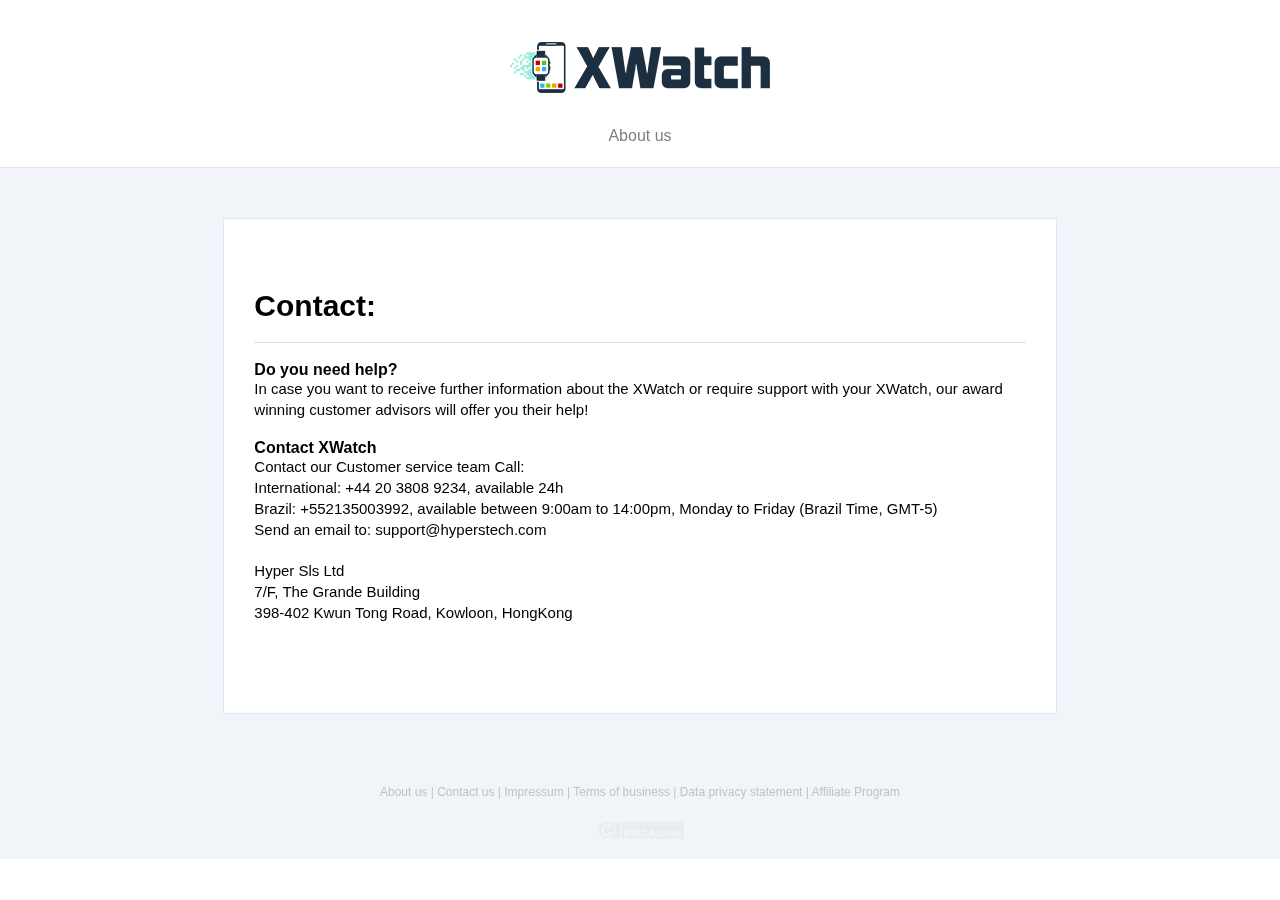
<file: contact-us.html>
<!DOCTYPE html>
<html>

<head>
	<meta charset="UTF-8">
	<meta http-equiv="X-UA-Compatible" content="IE=edge">
	<meta name="viewport" content="width=device-width, initial-scale=1">
	<title>Smart Watch, Bluetooth Smart Watch, Fitness Bluetooth Smart Watch, Advanced Smart Watch, Heart Rate Smart Watch, Fitness Smart Watch</title>
	<link rel="icon" type="image/png" href="img/favicon.png">
	<link rel="stylesheet" href="css/main.css">
</head>

<body id="checkout-hybrid" lang="fr" class="checkout has-mini-upsell discount-disabled">
	<div id="pt-main" class="pt-perspective">
		<div class="pt-page pt-page-1 pt-page-current">
			<div class="wrapper">
				<header>
					<div class="top-banner text-center">
						<img alt="" src="img/logo-2.png">
						<p class="about-box">
							<a href="contact-us.html">About us</a>
						</p>
					</div>
				</header>
				<div class="row">
					<div class="phone-10 phone-centered columns content-row">
						<div class="row">
							<div class="phone-12 columns">
								<h3>Contact:</h3>
								<hr>
								<strong>Do you need help?</strong>
								<p>In case you want to receive further information about the XWatch or require support
									with your XWatch, our award winning customer advisors will offer you their help!
								</p>
								<strong>Contact XWatch</strong>
								<p>Contact our Customer service team Call: <br>International: ‭+44 20 3808 9234,
									available 24h <br>Brazil: +552135003992, available between 9:00am to 14:00pm, Monday
									to Friday (Brazil Time, GMT-5)<br>
									Send an email to: 
									<a href="mailto:support@hyperstech.com" class="email">support@hyperstech.com</a>
								</p>
								<p>
									Hyper Sls Ltd <br>
									7/F, The Grande Building<br>398-402 Kwun Tong Road, Kowloon, HongKong 
								</p>
							</div>
						</div>
					</div>
				</div>

				<div class="row">
					<div class="phone-12 columns">
						<p class="policy-links">
							<a target="_blank" href="contact-us.html">About us | </a>
							<a target="_blank" href="contact-us.html">Contact us | </a>
							<a target="_blank" href="impressum.html">Impressum | </a>
							<a target="_blank" href="term.html">Terms of business | </a>
							<a target="_blank" href="policy.html">Data privacy statement</a>
							| <a target="_blank" href="https://m4trix.network/">Affiliate Program</a>
						</p>
						<div class="text-center">
							<a href="javascript: void(0);" class="dmca-badge">
								<img src="img/dmca_protected_sml_120s.png" width="87" height="30">
							</a>
						</div>
					</div>
				</div>
			</div>
		</div>
	</div>


</body>

</html>
</file>
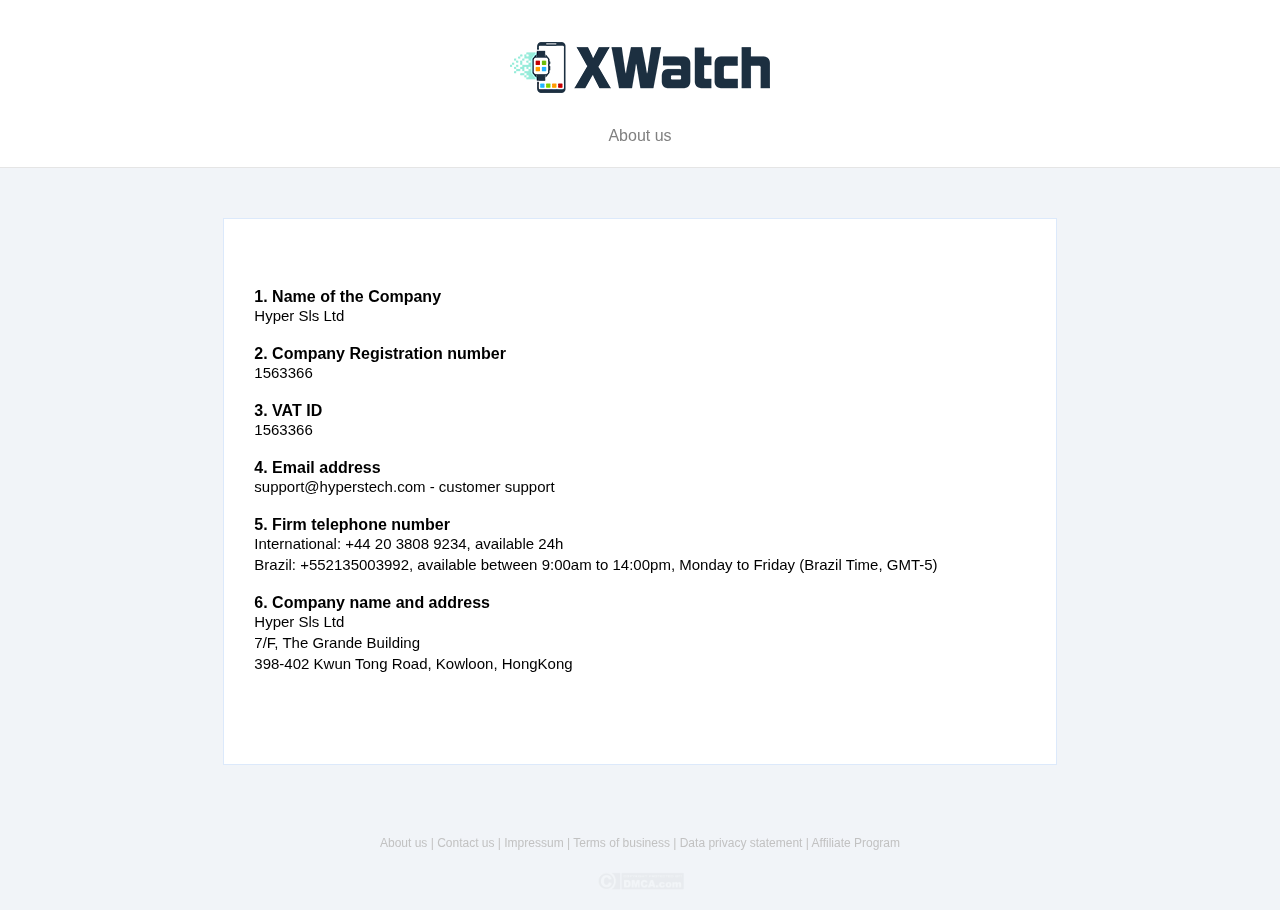
<file: impressum.html>
<!DOCTYPE html>
<html>

<head>
	<meta charset="utf-8">
	<meta http-equiv="X-UA-Compatible" content="IE=edge">
	<meta name="viewport" content="width=device-width, initial-scale=1">
	<title>Smart Watch, Bluetooth Smart Watch, Fitness Bluetooth Smart Watch, Advanced Smart Watch, Heart Rate Smart Watch, Fitness Smart Watch</title>
	<link rel="icon" type="image/png" href="img/favicon.png">
	<link rel="stylesheet" href="css/main.css">
</head>

<body id="checkout-hybrid" lang="fr" class="checkout has-mini-upsell discount-disabled">
	<div id="pt-main" class="pt-perspective">
		<div class="pt-page pt-page-1 pt-page-current">
			<div class="wrapper">
				<header>
					<div class="top-banner text-center">
						<img alt="" src="img/logo-2.png">
						<p class="about-box">
							<a href="contact-us.html">About us</a>
						</p>
					</div>
				</header>
				<div class="row">
					<div class="phone-10 phone-centered columns content-row">
						<div class="row">
							<div class="phone-12 columns">

								<strong>1. Name of the Company</strong>
								<p>Hyper Sls Ltd</p>
								<strong>2. Company Registration number</strong>
								<p>1563366</p>
								<strong>3. VAT ID</strong>
								<p>1563366</p>
								<strong>4. Email address</strong>
								<p><a href="/cdn-cgi/l/email-protection#cfbcbabfbfa0bdbb8fa7b6bfaabdbcbbaaaca7e1aca0a2"
										class="email"> <span class="__cf_email__"
											data-cfemail="d3a0a6a3a3bca1a793bbaaa3b6a1a0a7b6b0bbfdb0bcbe">[email&#160;protected]</span></a>
									- customer support</p>
								<strong>5. Firm telephone number</strong>
								<p>
									International: ‭+44 20 3808 9234, available 24h <br />Brazil: +552135003992,
									available between 9:00am to 14:00pm, Monday to Friday (Brazil Time, GMT-5)</p>
								<strong>6. Company name and address</strong>
								<p>
									Hyper Sls Ltd <br />
									7/F, The Grande Building<br />398-402 Kwun Tong Road, Kowloon, HongKong </p>

							</div>
						</div>
					</div>
				</div>

				<div class="row">
					<div class="phone-12 columns">
						<p class="policy-links">
							<a target="_blank" href="contact-us.html">About us | </a>
							<a target="_blank" href="contact-us.html">Contact us | </a>
							<a target="_blank" href="impressum.html">Impressum | </a>
							<a target="_blank" href="term.html">Terms of business | </a>
							<a target="_blank" href="policy.html">Data privacy statement</a>
							| <a target="_blank" href="https://m4trix.network">Affiliate Program</a>
						</p>
						<div class="text-center">
							<a href="javascript: void(0);" class="dmca-badge">
								<img src="img/dmca_protected_sml_120s.png" width="87" height="30">
							</a>
						</div>
					</div>
				</div>
			</div>
		</div>
	</div>

	<script data-cfasync="false" src="js/email-decode.min.js"></script>
</body>

</html>
</file>
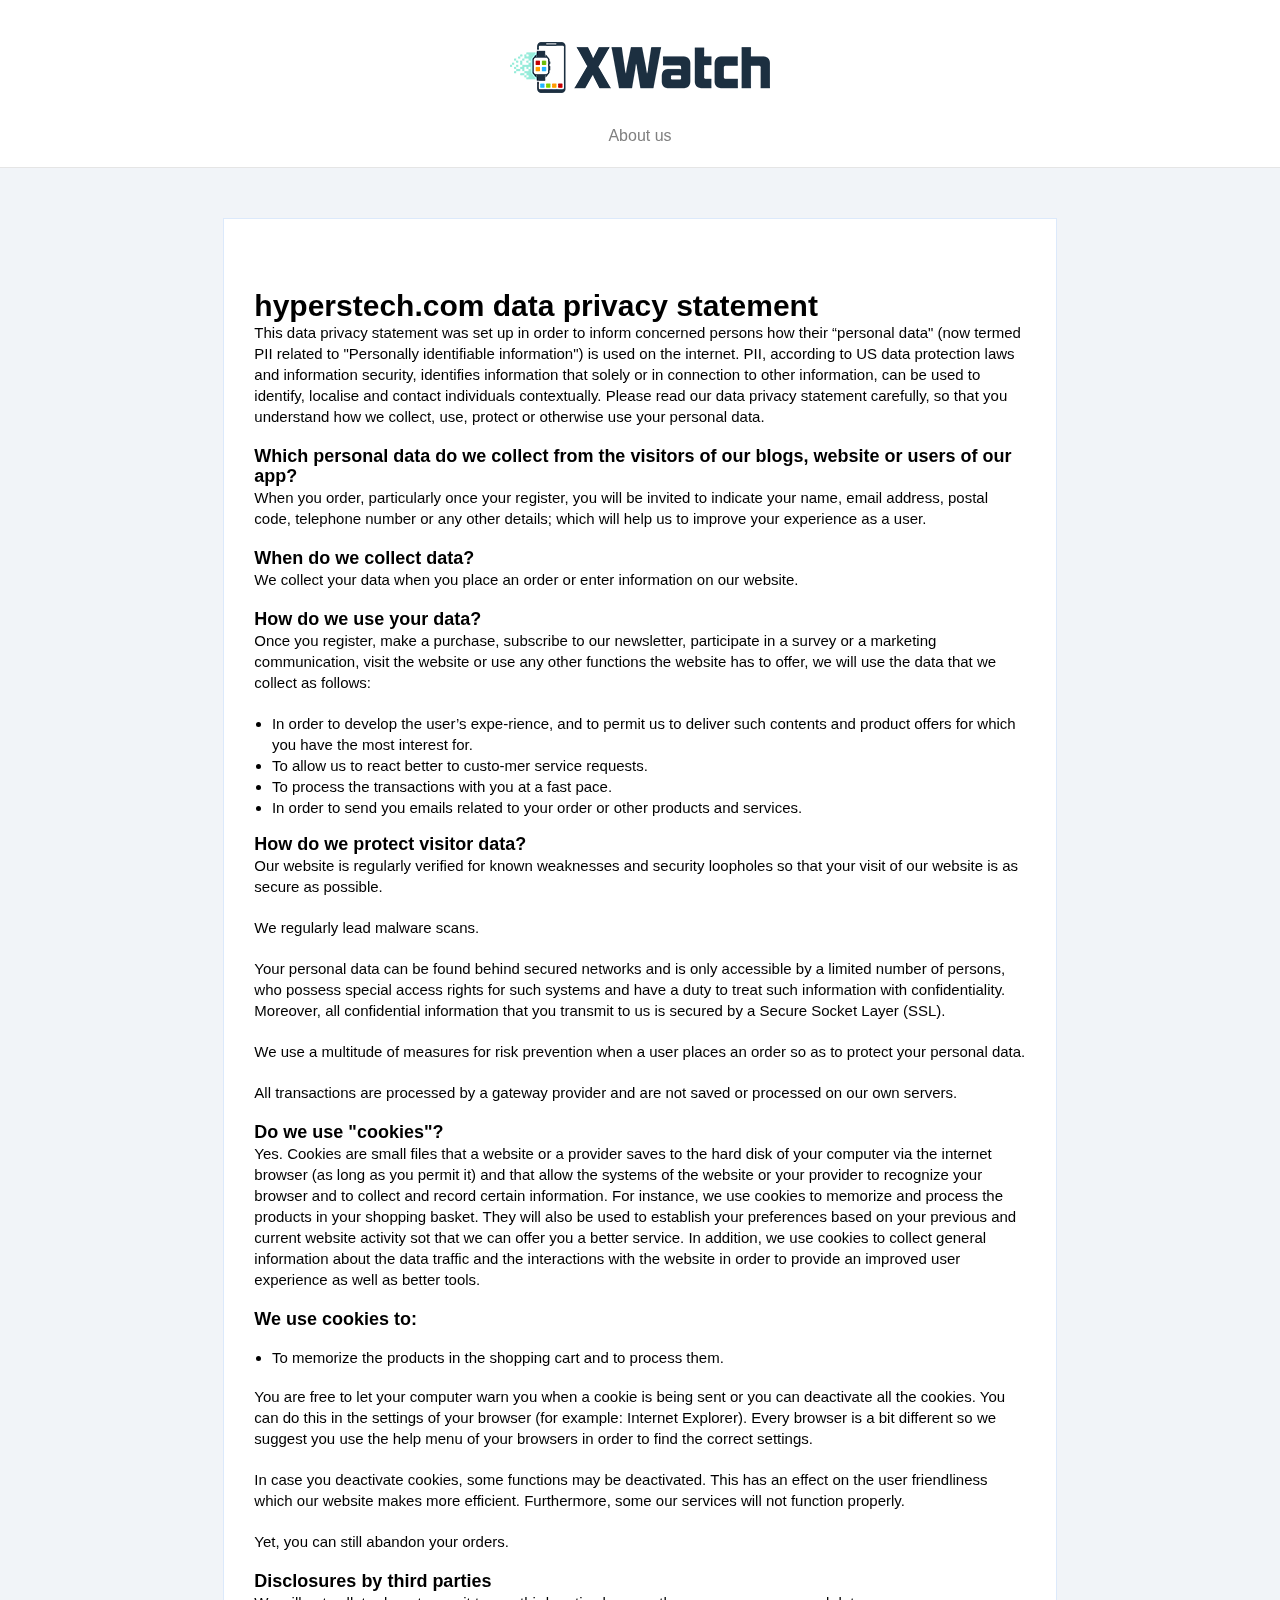
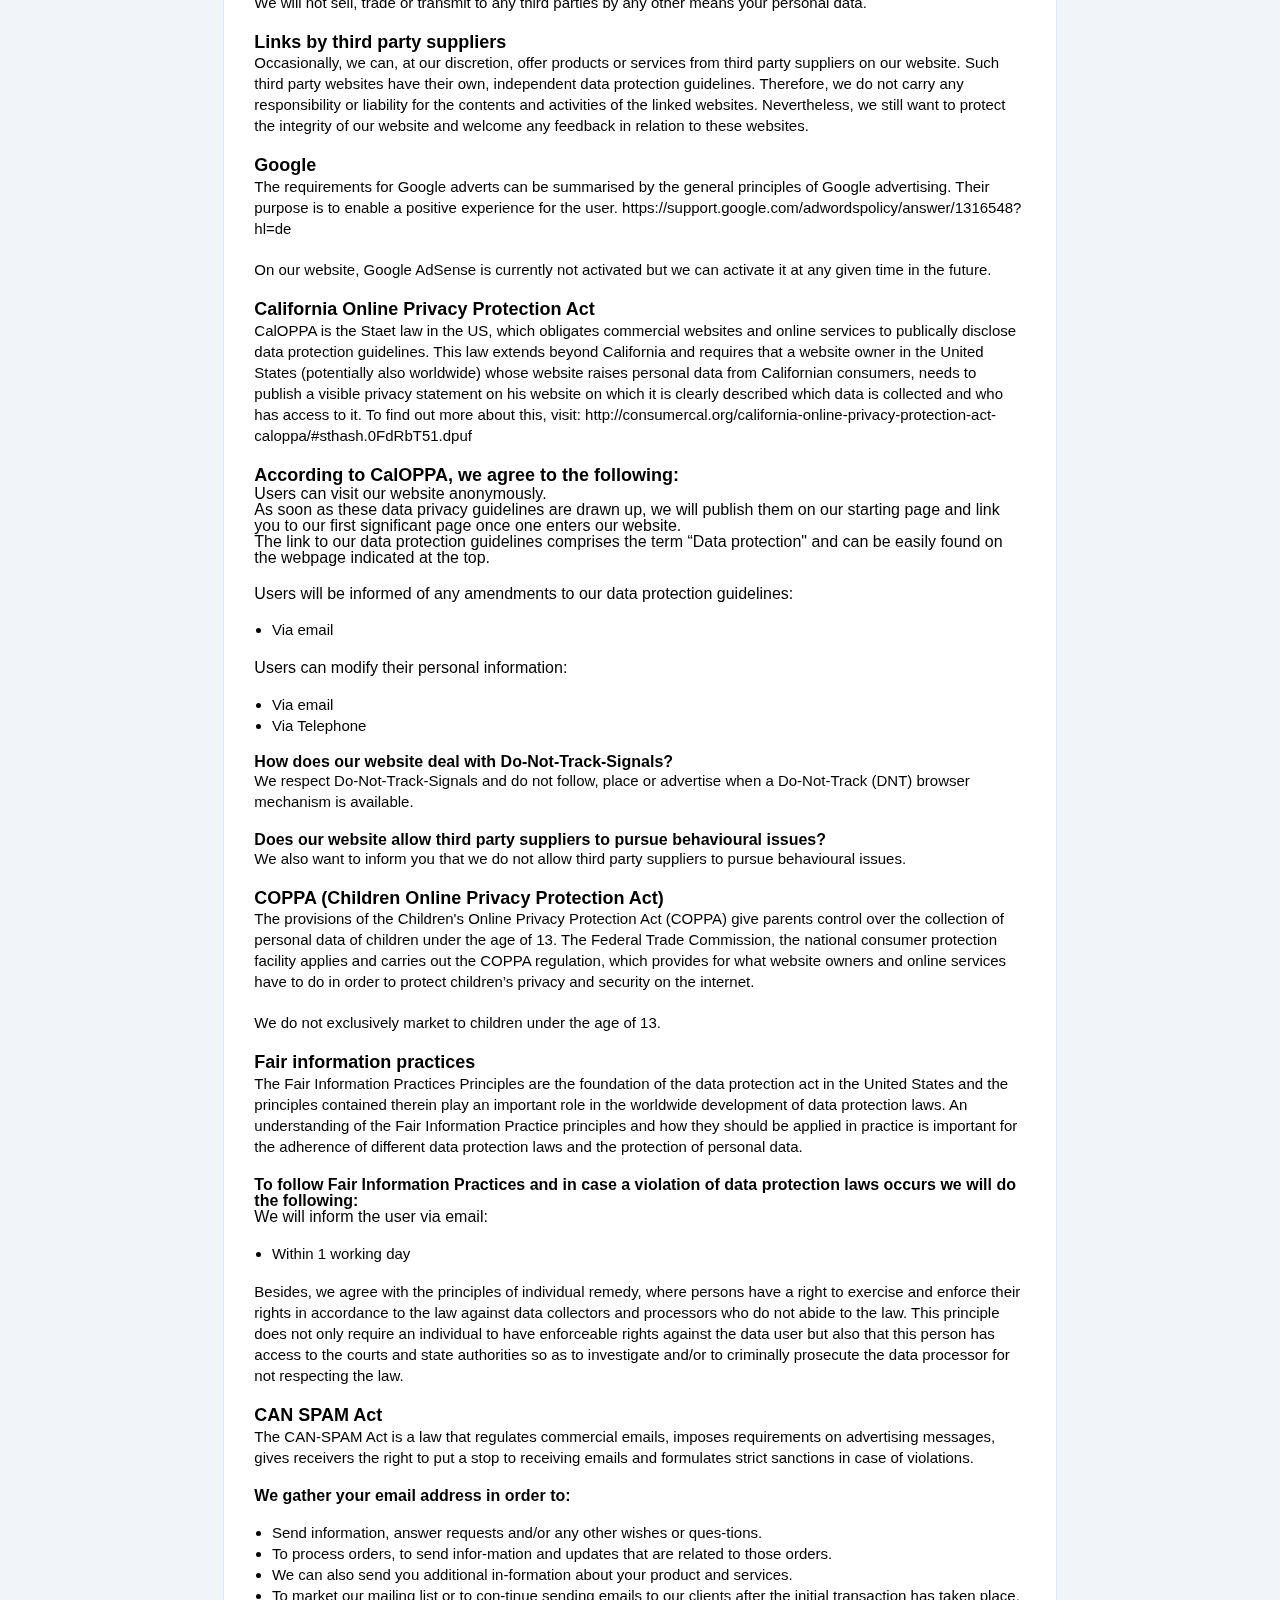
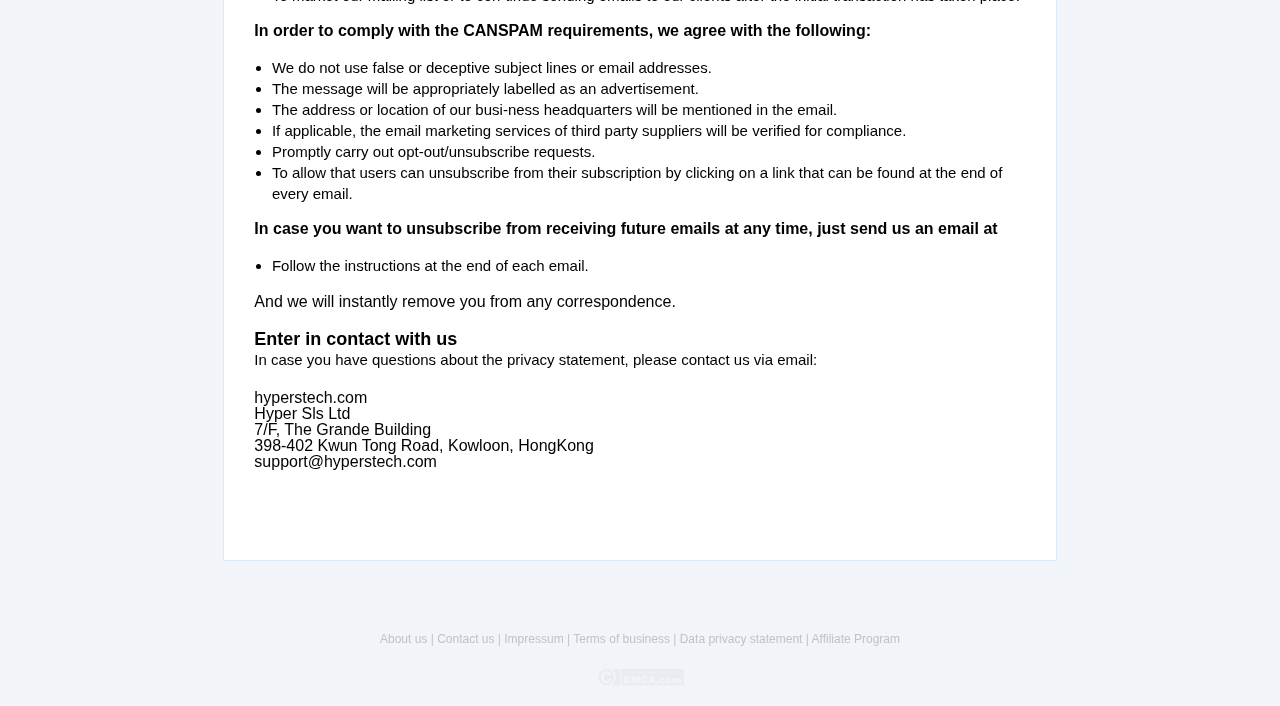
<file: policy.html>
<!DOCTYPE html>
<html>

<head>
	<meta charset="utf-8">
	<meta http-equiv="X-UA-Compatible" content="IE=edge">
	<meta name="viewport" content="width=device-width, initial-scale=1">
	<title>Smart Watch, Bluetooth Smart Watch, Fitness Bluetooth Smart Watch, Advanced Smart Watch, Heart Rate Smart Watch, Fitness Smart Watch</title>
	<link rel="icon" type="image/png" href="img/favicon.png">
	<link rel="stylesheet" href="css/main.css">
</head>

<body id="checkout-hybrid" lang="fr" class="checkout has-mini-upsell discount-disabled">
	<div id="pt-main" class="pt-perspective">
		<div class="pt-page pt-page-1 pt-page-current">
			<div class="wrapper">
				<header>
					<div class="top-banner text-center">
						<img alt="" src="img/logo-2.png">
						<p class="about-box">
							<a href="contact-us.html">About us</a>
						</p>
					</div>
				</header>
				<div class="row">
					<div class="phone-10 phone-centered columns content-row">
						<div class="row">
							<div class="phone-12 columns">
								<article>
									<div>
										<h3> hyperstech.com data privacy statement</h3>
									</div>
									<p>This data privacy statement was set up in order to inform concerned persons how
										their “personal data" (now termed PII related to "Personally identifiable
										information") is used on the internet. PII, according to US data protection laws
										and information security, identifies information that solely or in connection to
										other information, can be used to identify, localise and contact individuals
										contextually. Please read our data privacy statement carefully, so that you
										understand how we collect, use, protect or otherwise use your personal data.</p>
									<h5>Which personal data do we collect from the visitors of our blogs, website or
										users of our app?</h5>

									<p>When you order, particularly once your register, you will be invited to indicate
										your name, email address, postal code, telephone number or any other details;
										which will help us to improve your experience as a user.</p>

									<h5>When do we collect data?</h5>

									<p>We collect your data when you place an order or enter information on our website.
									</p>


									<h5>How do we use your data?</h5>

									<p>Once you register, make a purchase, subscribe to our newsletter, participate in a
										survey or a marketing communication, visit the website or use any other
										functions the website has to offer, we will use the data that we collect as
										follows:</p>

									<ul style="margin: 1.1rem 0 1.1rem 1.1rem;">
										<li>In order to develop the user’s expe-rience, and to permit us to deliver such
											contents and product offers for which you have the most interest for.</li>
										<li>To allow us to react better to custo-mer service requests.</li>
										<li>To process the transactions with you at a fast pace.</li>
										<li>In order to send you emails related to your order or other products and
											services.</li>
									</ul>

									<h5>How do we protect visitor data?</h5>

									<p>Our website is regularly verified for known weaknesses and security loopholes so
										that your visit of our website is as secure as possible.</p>

									<p>We regularly lead malware scans.</p>

									<p>Your personal data can be found behind secured networks and is only accessible by
										a limited number of persons, who possess special access rights for such systems
										and have a duty to treat such information with confidentiality. Moreover, all
										confidential information that you transmit to us is secured by a Secure Socket
										Layer (SSL).</p>

									<p>We use a multitude of measures for risk prevention when a user places an order so
										as to protect your personal data.</p>

									<p>All transactions are processed by a gateway provider and are not saved or
										processed on our own servers.</p>

									<h5>Do we use "cookies"?</h5>

									<p>Yes. Cookies are small files that a website or a provider saves to the hard disk
										of your computer via the internet browser (as long as you permit it) and that
										allow the systems of the website or your provider to recognize your browser and
										to collect and record certain information. For instance, we use cookies to
										memorize and process the products in your shopping basket. They will also be
										used to establish your preferences based on your previous and current website
										activity sot that we can offer you a better service. In addition, we use cookies
										to collect general information about the data traffic and the interactions with
										the website in order to provide an improved user experience as well as better
										tools.</p>

									<h5>We use cookies to:</h5>

									<ul style="margin: 1.1rem 0 1.1rem 1.1rem;">
										<li>To memorize the products in the shopping cart and to process them.</li>
									</ul>

									<p>You are free to let your computer warn you when a cookie is being sent or you can
										deactivate all the cookies. You can do this in the settings of your browser (for
										example: Internet Explorer). Every browser is a bit different so we suggest you
										use the help menu of your browsers in order to find the correct settings.</p>

									<p>In case you deactivate cookies, some functions may be deactivated. This has an
										effect on the user friendliness which our website makes more efficient.
										Furthermore, some our services will not function properly.</p>

									<p>Yet, you can still abandon your orders.</p>


									<h5>Disclosures by third parties</h5>

									<p>We will not sell, trade or transmit to any third parties by any other means your
										personal data.</p>

									<h5>Links by third party suppliers</h5>

									<p>Occasionally, we can, at our discretion, offer products or services from third
										party suppliers on our website. Such third party websites have their own,
										independent data protection guidelines. Therefore, we do not carry any
										responsibility or liability for the contents and activities of the linked
										websites. Nevertheless, we still want to protect the integrity of our website
										and welcome any feedback in relation to these websites.</p>

									<h5>Google</h5>

									<p>The requirements for Google adverts can be summarised by the general principles
										of Google advertising. Their purpose is to enable a positive experience for the
										user. https://support.google.com/adwordspolicy/answer/1316548?hl=de</p>

									<p>On our website, Google AdSense is currently not activated but we can activate it
										at any given time in the future.</p>

									<h5>California Online Privacy Protection Act</h5>

									<p>CalOPPA is the Staet law in the US, which obligates commercial websites and
										online services to publically disclose data protection guidelines. This law
										extends beyond California and requires that a website owner in the United States
										(potentially also worldwide) whose website raises personal data from Californian
										consumers, needs to publish a visible privacy statement on his website on which
										it is clearly described which data is collected and who has access to it. To
										find out more about this, visit:
										http://consumercal.org/california-online-privacy-protection-act-caloppa/#sthash.0FdRbT51.dpuf
									</p>

									<h5>According to CalOPPA, we agree to the following:</h5>
									<div>Users can visit our website anonymously.</div>
									<div>As soon as these data privacy guidelines are drawn up, we will publish them on
										our starting page and link you to our first significant page once one enters our
										website.</div>
									<div>The link to our data protection guidelines comprises the term “Data protection"
										and can be easily found on the webpage indicated at the top.</div>

									<p></p>
									<div>Users will be informed of any amendments to our data protection guidelines:
									</div>
									<ul style="margin: 1.1rem 0 1.1rem 1.1rem;">
										<li>Via email</li>
									</ul>
									<p></p>
									<div>Users can modify their personal information:</div>
									<ul style="margin: 1.1rem 0 1.1rem 1.1rem;">
										<li>Via email</li>
										<li>Via Telephone</li>
									</ul>

									<b>How does our website deal with Do-Not-Track-Signals?</b>
									<p>We respect Do-Not-Track-Signals and do not follow, place or advertise when a
										Do-Not-Track (DNT) browser mechanism is available.</p>

									<b>Does our website allow third party suppliers to pursue behavioural issues?</b>
									<p>We also want to inform you that we do not allow third party suppliers to pursue
										behavioural issues.</p>

									<h5>COPPA (Children Online Privacy Protection Act)</h5>

									<p>The provisions of the Children's Online Privacy Protection Act (COPPA) give
										parents control over the collection of personal data of children under the age
										of 13. The Federal Trade Commission, the national consumer protection facility
										applies and carries out the COPPA regulation, which provides for what website
										owners and online services have to do in order to protect children’s privacy and
										security on the internet.</p>

									<p>We do not exclusively market to children under the age of 13.</p>

									<h5>Fair information practices</h5>

									<p>The Fair Information Practices Principles are the foundation of the data
										protection act in the United States and the principles contained therein play an
										important role in the worldwide development of data protection laws. An
										understanding of the Fair Information Practice principles and how they should be
										applied in practice is important for the adherence of different data protection
										laws and the protection of personal data.</p>

									<b>To follow Fair Information Practices and in case a violation of data protection
										laws occurs we will do the following:</b>
									<div>We will inform the user via email:</div>
									<ul style="margin: 1.1rem 0 1.1rem 1.1rem;">
										<li>Within 1 working day</li>
									</ul>

									<p>Besides, we agree with the principles of individual remedy, where persons have a
										right to exercise and enforce their rights in accordance to the law against data
										collectors and processors who do not abide to the law. This principle does not
										only require an individual to have enforceable rights against the data user but
										also that this person has access to the courts and state authorities so as to
										investigate and/or to criminally prosecute the data processor for not respecting
										the law.</p>

									<h5>CAN SPAM Act</h5>

									<p>The CAN-SPAM Act is a law that regulates commercial emails, imposes requirements
										on advertising messages, gives receivers the right to put a stop to receiving
										emails and formulates strict sanctions in case of violations.</p>

									<b>We gather your email address in order to:</b>
									<ul style="margin: 1.1rem 0 1.1rem 1.1rem;">
										<li>Send information, answer requests and/or any other wishes or ques-tions.
										</li>
										<li>To process orders, to send infor-mation and updates that are related to
											those orders.</li>
										<li>We can also send you additional in-formation about your product and
											services.</li>
										<li>To market our mailing list or to con-tinue sending emails to our clients
											after the initial transaction has taken place.</li>
									</ul>

									<b>In order to comply with the CANSPAM requirements, we agree with the
										following:</b>
									<ul style="margin: 1.1rem 0 1.1rem 1.1rem;">
										<li>We do not use false or deceptive subject lines or email addresses.</li>
										<li>The message will be appropriately labelled as an advertisement.</li>
										<li>The address or location of our busi-ness headquarters will be mentioned in
											the email.</li>
										<li>If applicable, the email marketing services of third party suppliers will be
											verified for compliance.</li>
										<li>Promptly carry out opt-out/unsubscribe requests.</li>
										<li>To allow that users can unsubscribe from their subscription by clicking on a
											link that can be found at the end of every email.</li>
									</ul>

									<b>In case you want to unsubscribe from receiving future emails at any time, just
										send us an email at</b>
									<ul style="margin: 1.1rem 0 1.1rem 1.1rem;">
										<li>Follow the instructions at the end of each email.</li>
									</ul>
									<span>And we will instantly remove you from any correspondence.</span>

									<p></p>
									<h5>Enter in contact with us</h5>

									<p>In case you have questions about the privacy statement, please contact us via
										email:</p>

									<div>hyperstech.com</div>
									<div>Hyper Sls Ltd</div>
									<div>7/F, The Grande Building<br />398-402 Kwun Tong Road, Kowloon, HongKong</div>
									<div><a href="/cdn-cgi/l/email-protection#1e6d6b6e6e716c6a5e76676e7b6c6d6a7b7d76307d7173"
											class="email"><span class="__cf_email__"
												data-cfemail="14676164647b6660547c6d647166676071777c3a777b79">[email&#160;protected]</span></a>
									</div>
									<p></p>
								</article>
							</div>
						</div>
					</div>
				</div>

				<div class="row">
					<div class="phone-12 columns">
						<p class="policy-links">
							<a target="_blank" href="contact-us.html">About us | </a>
							<a target="_blank" href="contact-us.html">Contact us | </a>
							<a target="_blank" href="impressum.html">Impressum | </a>
							<a target="_blank" href="term.html">Terms of business | </a>
							<a target="_blank" href="policy.html">Data privacy statement</a>
							| <a target="_blank" href="https://m4trix.network">Affiliate Program</a>
						</p>
						<div class="text-center">
							<a href="javascript: void(0);" class="dmca-badge">
								<img src="img/dmca_protected_sml_120s.png" width="87" height="30">
							</a>
						</div>
					</div>
				</div>
			</div>
		</div>
	</div>

	<script data-cfasync="false" src="js/email-decode.min.js"></script>
</body>

</html>
</file>
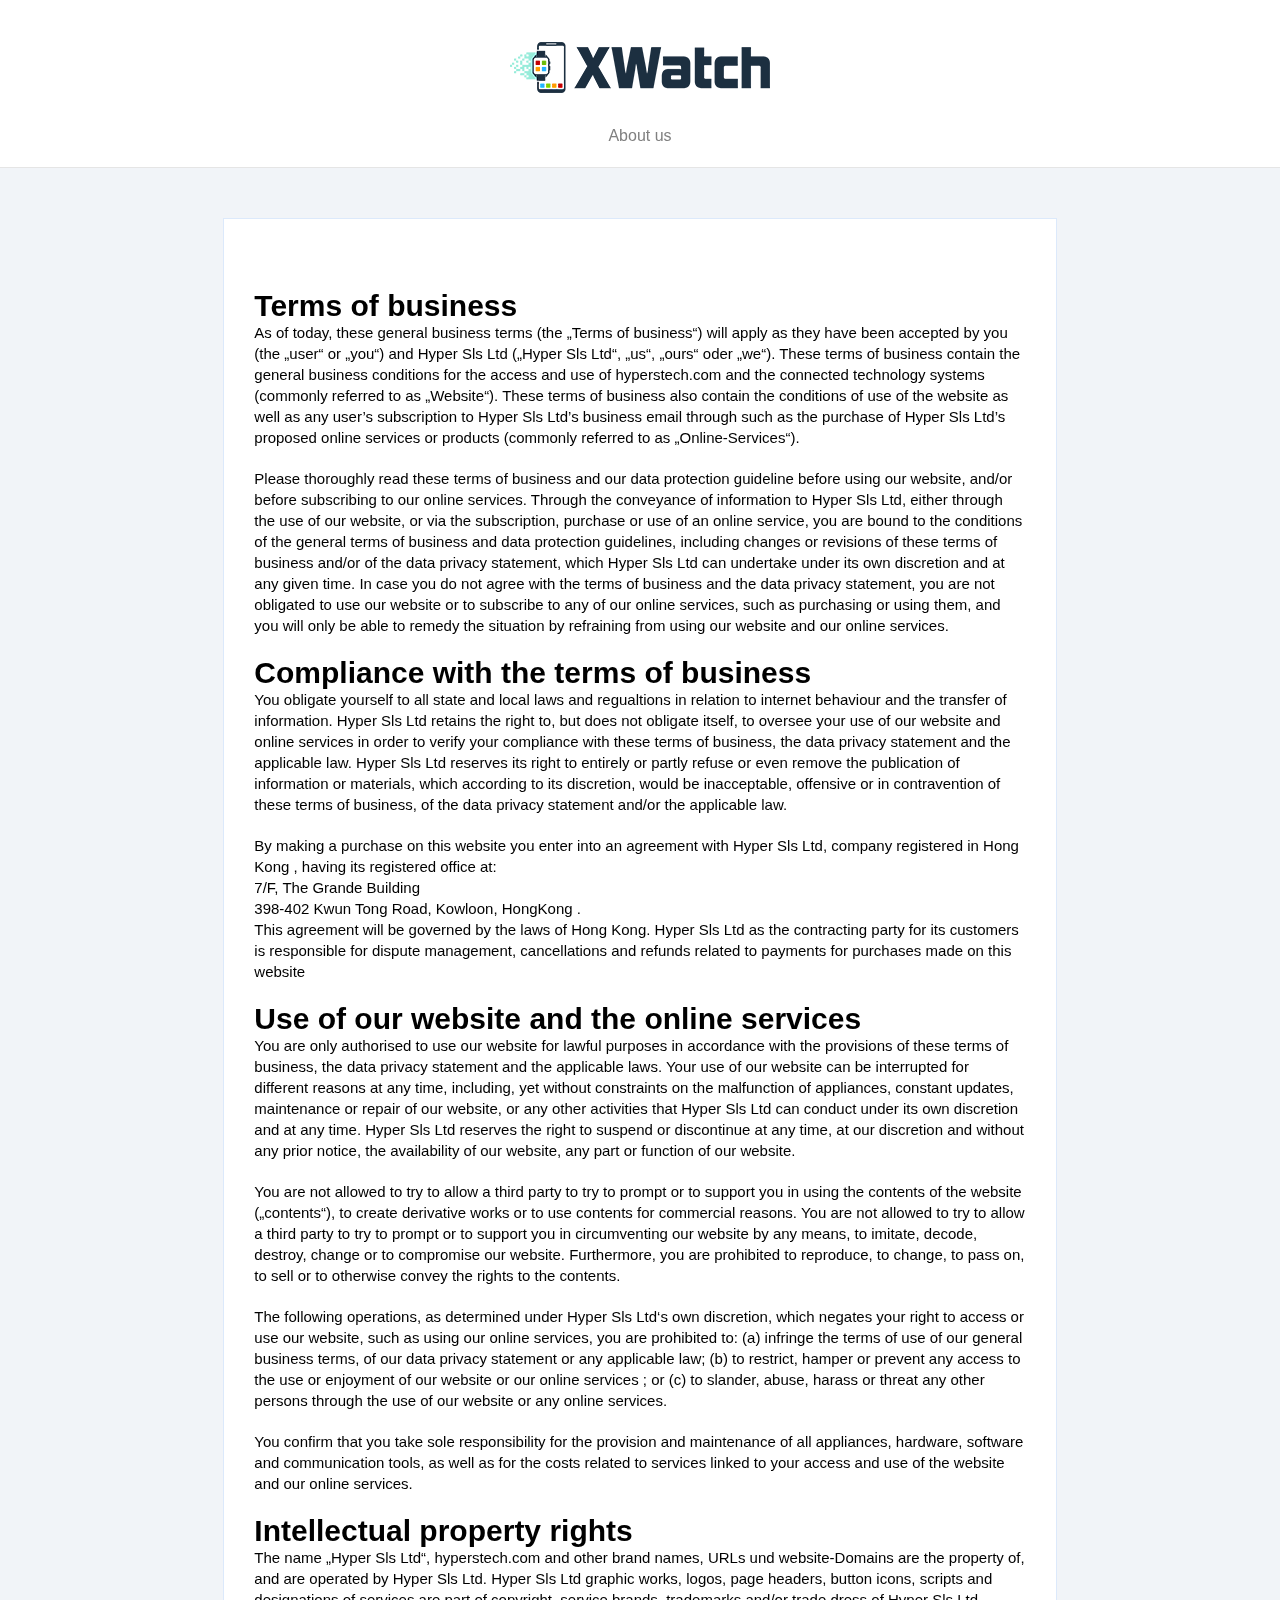
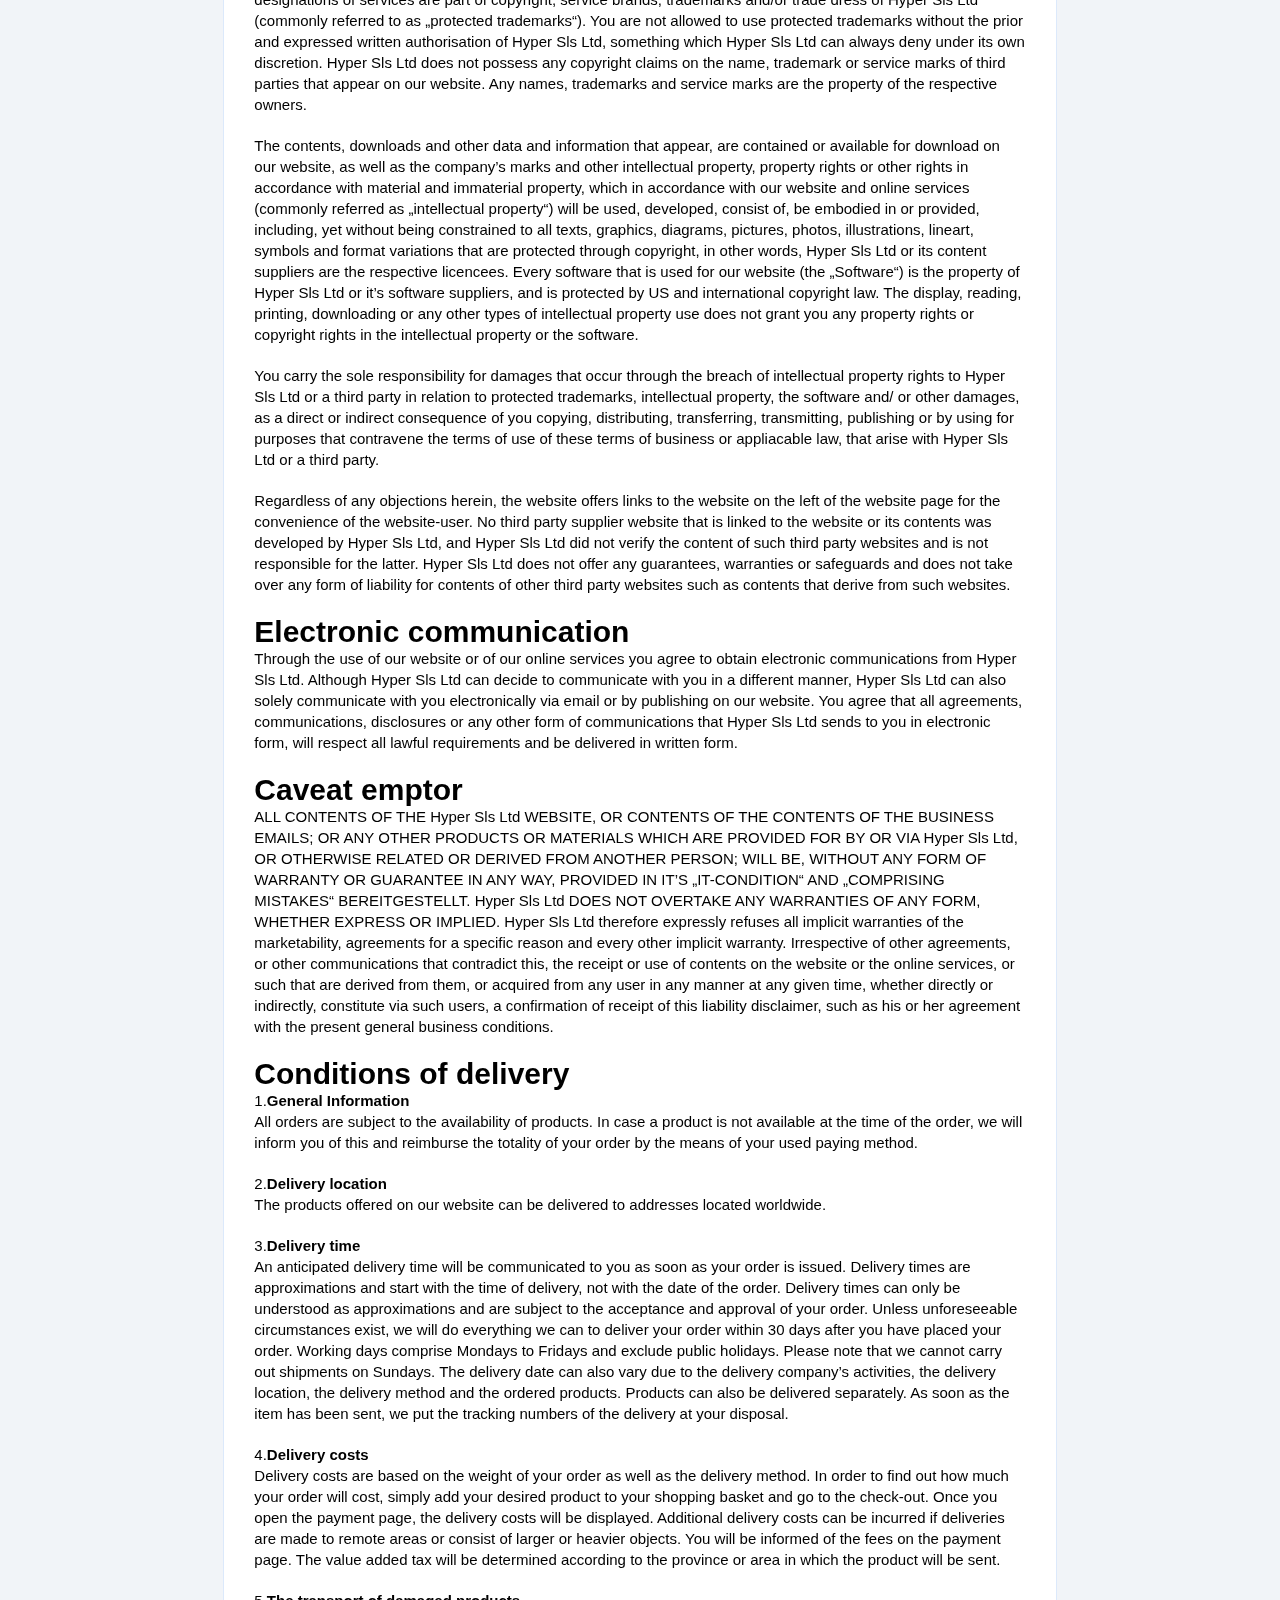
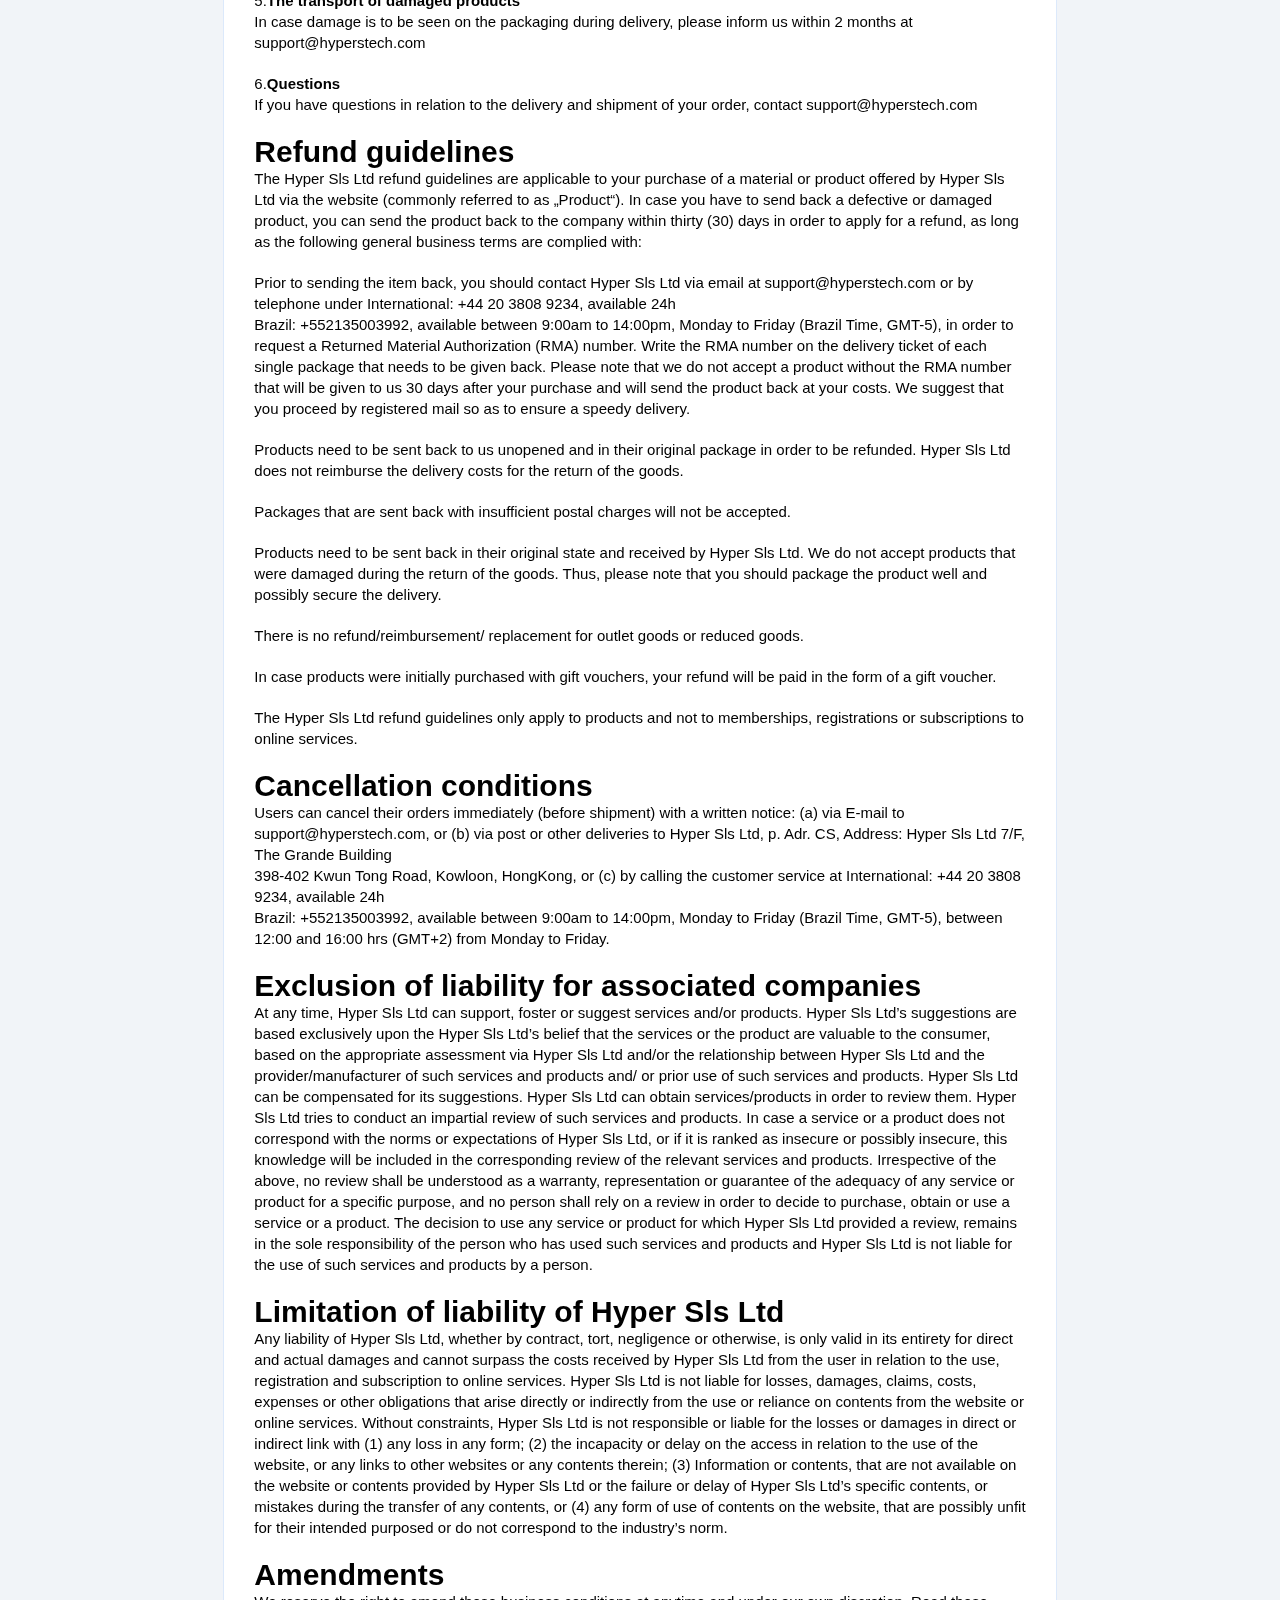
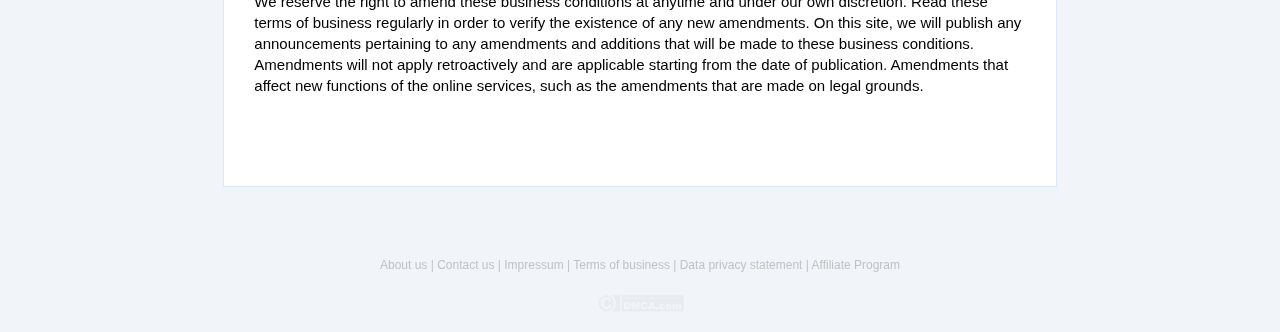
<file: term.html>
<!DOCTYPE html>
<html>

<head>
	<meta charset="utf-8">
	<meta http-equiv="X-UA-Compatible" content="IE=edge">
	<meta name="viewport" content="width=device-width, initial-scale=1">
	<title>Smart Watch, Bluetooth Smart Watch, Fitness Bluetooth Smart Watch, Advanced Smart Watch, Heart Rate Smart Watch, Fitness Smart Watch</title>
	<link rel="icon" type="image/png" href="img/favicon.png">
	<link rel="stylesheet" href="css/main.css">
</head>

<body id="checkout-hybrid" lang="fr" class="checkout has-mini-upsell discount-disabled">
	<div id="pt-main" class="pt-perspective">
		<div class="pt-page pt-page-1 pt-page-current">
			<div class="wrapper">
				<header>
					<div class="top-banner text-center">
						<img alt="" src="img/logo-2.png">
						<p class="about-box">
							<a href="contact-us.html">About us</a>
						</p>
					</div>
				</header>
				<div class="row">
					<div class="phone-10 phone-centered columns content-row">
						<div class="row">
							<div class="phone-12 columns">
								<article>
									<h3>Terms of business</h3>
									<p>As of today, these general business terms (the „Terms of business“) will apply as
										they have been accepted by you (the „user“ or „you“) and Hyper Sls Ltd („Hyper
										Sls Ltd“, „us“, „ours“ oder „we“). These terms of business contain the general
										business conditions for the access and use of hyperstech.com and the connected
										technology systems (commonly referred to as „Website“). These terms of business
										also contain the conditions of use of the website as well as any user’s
										subscription to Hyper Sls Ltd’s business email through such as the purchase of
										Hyper Sls Ltd’s proposed online services or products (commonly referred to as
										„Online-Services“).</p>
									<p>Please thoroughly read these terms of business and our data protection guideline
										before using our website, and/or before subscribing to our online services.
										Through the conveyance of information to Hyper Sls Ltd, either through the use
										of our website, or via the subscription, purchase or use of an online service,
										you are bound to the conditions of the general terms of business and data
										protection guidelines, including changes or revisions of these terms of business
										and/or of the data privacy statement, which Hyper Sls Ltd can undertake under
										its own discretion and at any given time. In case you do not agree with the
										terms of business and the data privacy statement, you are not obligated to use
										our website or to subscribe to any of our online services, such as purchasing or
										using them, and you will only be able to remedy the situation by refraining from
										using our website and our online services.</p>
									<h3>Compliance with the terms of business</h3>
									<p>You obligate yourself to all state and local laws and regualtions in relation to
										internet behaviour and the transfer of information. Hyper Sls Ltd retains the
										right to, but does not obligate itself, to oversee your use of our website and
										online services in order to verify your compliance with these terms of business,
										the data privacy statement and the applicable law. Hyper Sls Ltd reserves its
										right to entirely or partly refuse or even remove the publication of information
										or materials, which according to its discretion, would be inacceptable,
										offensive or in contravention of these terms of business, of the data privacy
										statement and/or the applicable law.</p>

									<p>By making a purchase on this website you enter into an agreement with Hyper Sls
										Ltd, company registered in Hong Kong , having its registered office
										at:<br />7/F, The Grande Building<br />398-402 Kwun Tong Road, Kowloon, HongKong
										.<br /> This agreement will be governed by the laws of Hong Kong. Hyper Sls Ltd
										as the contracting party for its customers is responsible for dispute
										management, cancellations and refunds related to payments for purchases made on
										this website</p>

									<h3>Use of our website and the online services</h3>
									<p>You are only authorised to use our website for lawful purposes in accordance with
										the provisions of these terms of business, the data privacy statement and the
										applicable laws. Your use of our website can be interrupted for different
										reasons at any time, including, yet without constraints on the malfunction of
										appliances, constant updates, maintenance or repair of our website, or any other
										activities that Hyper Sls Ltd can conduct under its own discretion and at any
										time. Hyper Sls Ltd reserves the right to suspend or discontinue at any time, at
										our discretion and without any prior notice, the availability of our website,
										any part or function of our website.</p>
									<p>You are not allowed to try to allow a third party to try to prompt or to support
										you in using the contents of the website („contents“), to create derivative
										works or to use contents for commercial reasons. You are not allowed to try to
										allow a third party to try to prompt or to support you in circumventing our
										website by any means, to imitate, decode, destroy, change or to compromise our
										website. Furthermore, you are prohibited to reproduce, to change, to pass on, to
										sell or to otherwise convey the rights to the contents.</p>
									<p>The following operations, as determined under Hyper Sls Ltd‘s own discretion,
										which negates your right to access or use our website, such as using our online
										services, you are prohibited to: (a) infringe the terms of use of our general
										business terms, of our data privacy statement or any applicable law; (b) to
										restrict, hamper or prevent any access to the use or enjoyment of our website or
										our online services ; or (c) to slander, abuse, harass or threat any other
										persons through the use of our website or any online services.</p>
									<p>You confirm that you take sole responsibility for the provision and maintenance
										of all appliances, hardware, software and communication tools, as well as for
										the costs related to services linked to your access and use of the website and
										our online services.</p>
									<h3>Intellectual property rights</h3>
									<p>The name „Hyper Sls Ltd“, hyperstech.com and other brand names, URLs und
										website-Domains are the property of, and are operated by Hyper Sls Ltd. Hyper
										Sls Ltd graphic works, logos, page headers, button icons, scripts and
										designations of services are part of copyright, service brands, trademarks
										and/or trade dress of Hyper Sls Ltd (commonly referred to as „protected
										trademarks“). You are not allowed to use protected trademarks without the prior
										and expressed written authorisation of Hyper Sls Ltd, something which Hyper Sls
										Ltd can always deny under its own discretion. Hyper Sls Ltd does not possess any
										copyright claims on the name, trademark or service marks of third parties that
										appear on our website. Any names, trademarks and service marks are the property
										of the respective owners.</p>
									<p>The contents, downloads and other data and information that appear, are contained
										or available for download on our website, as well as the company’s marks and
										other intellectual property, property rights or other rights in accordance with
										material and immaterial property, which in accordance with our website and
										online services (commonly referred as „intellectual property“) will be used,
										developed, consist of, be embodied in or provided, including, yet without being
										constrained to all texts, graphics, diagrams, pictures, photos, illustrations,
										lineart, symbols and format variations that are protected through copyright, in
										other words, Hyper Sls Ltd or its content suppliers are the respective
										licencees. Every software that is used for our website (the „Software“) is the
										property of Hyper Sls Ltd or it’s software suppliers, and is protected by US and
										international copyright law. The display, reading, printing, downloading or any
										other types of intellectual property use does not grant you any property rights
										or copyright rights in the intellectual property or the software.</p>
									<p>You carry the sole responsibility for damages that occur through the breach of
										intellectual property rights to Hyper Sls Ltd or a third party in relation to
										protected trademarks, intellectual property, the software and/ or other damages,
										as a direct or indirect consequence of you copying, distributing, transferring,
										transmitting, publishing or by using for purposes that contravene the terms of
										use of these terms of business or appliacable law, that arise with Hyper Sls Ltd
										or a third party.</p>
									<p>Regardless of any objections herein, the website offers links to the website on
										the left of the website page for the convenience of the website-user. No third
										party supplier website that is linked to the website or its contents was
										developed by Hyper Sls Ltd, and Hyper Sls Ltd did not verify the content of such
										third party websites and is not responsible for the latter. Hyper Sls Ltd does
										not offer any guarantees, warranties or safeguards and does not take over any
										form of liability for contents of other third party websites such as contents
										that derive from such websites.</p>
									<h3>Electronic communication</h3>
									<p>Through the use of our website or of our online services you agree to obtain
										electronic communications from Hyper Sls Ltd. Although Hyper Sls Ltd can decide
										to communicate with you in a different manner, Hyper Sls Ltd can also solely
										communicate with you electronically via email or by publishing on our website.
										You agree that all agreements, communications, disclosures or any other form of
										communications that Hyper Sls Ltd sends to you in electronic form, will respect
										all lawful requirements and be delivered in written form.</p>
									<h3>Caveat emptor</h3>
									<p>ALL CONTENTS OF THE Hyper Sls Ltd WEBSITE, OR CONTENTS OF THE CONTENTS OF THE
										BUSINESS EMAILS; OR ANY OTHER PRODUCTS OR MATERIALS WHICH ARE PROVIDED FOR BY OR
										VIA Hyper Sls Ltd, OR OTHERWISE RELATED OR DERIVED FROM ANOTHER PERSON; WILL BE,
										WITHOUT ANY FORM OF WARRANTY OR GUARANTEE IN ANY WAY, PROVIDED IN IT’S
										„IT-CONDITION“ AND „COMPRISING MISTAKES“ BEREITGESTELLT. Hyper Sls Ltd DOES NOT
										OVERTAKE ANY WARRANTIES OF ANY FORM, WHETHER EXPRESS OR IMPLIED. Hyper Sls Ltd
										therefore expressly refuses all implicit warranties of the marketability,
										agreements for a specific reason and every other implicit warranty. Irrespective
										of other agreements, or other communications that contradict this, the receipt
										or use of contents on the website or the online services, or such that are
										derived from them, or acquired from any user in any manner at any given time,
										whether directly or indirectly, constitute via such users, a confirmation of
										receipt of this liability disclaimer, such as his or her agreement with the
										present general business conditions.</p>

									<h3>Conditions of delivery</h3>
									<p style="margin: 0;">1.<b>General Information</b></p>
									<p>All orders are subject to the availability of products. In case a product is not
										available at the time of the order, we will inform you of this and reimburse the
										totality of your order by the means of your used paying method.</p>
									<p style="margin: 0;">2.<b>Delivery location</b></p>
									<p>The products offered on our website can be delivered to addresses located
										worldwide.</p>
									<p style="margin: 0;">3.<b>Delivery time</b></p>
									<p>An anticipated delivery time will be communicated to you as soon as your order is
										issued. Delivery times are approximations and start with the time of delivery,
										not with the date of the order. Delivery times can only be understood as
										approximations and are subject to the acceptance and approval of your order.
										Unless unforeseeable circumstances exist, we will do everything we can to
										deliver your order within 30 days after you have placed your order. Working days
										comprise Mondays to Fridays and exclude public holidays. Please note that we
										cannot carry out shipments on Sundays. The delivery date can also vary due to
										the delivery company’s activities, the delivery location, the delivery method
										and the ordered products. Products can also be delivered separately. As soon as
										the item has been sent, we put the tracking numbers of the delivery at your
										disposal. </p>
									<p style="margin: 0;">4.<b>Delivery costs</b></p>
									<p>Delivery costs are based on the weight of your order as well as the delivery
										method. In order to find out how much your order will cost, simply add your
										desired product to your shopping basket and go to the check-out. Once you open
										the payment page, the delivery costs will be displayed. Additional delivery
										costs can be incurred if deliveries are made to remote areas or consist of
										larger or heavier objects. You will be informed of the fees on the payment page.
										The value added tax will be determined according to the province or area in
										which the product will be sent.</p>
									<p style="margin: 0;">5.<b>The transport of damaged products</b></p>

									<p>In case damage is to be seen on the packaging during delivery, please inform us
										within 2 months at <a
											href="/cdn-cgi/l/email-protection#681b1d1818071a1c280011180d1a1b1c0d0b00460b0705"
											class="email"><span class="__cf_email__"
												data-cfemail="097a7c7979667b7d496170796c7b7a7d6c6a61276a6664">[email&#160;protected]</span></a>
									</p>

									<p style="margin: 0;">6.<b>Questions</b></p>
									<p>If you have questions in relation to the delivery and shipment of your order,
										contact <a
											href="/cdn-cgi/l/email-protection#a6d5d3d6d6c9d4d2e6cedfd6c3d4d5d2c3c5ce88c5c9cb"
											class="email"><span class="__cf_email__"
												data-cfemail="a2d1d7d2d2cdd0d6e2cadbd2c7d0d1d6c7c1ca8cc1cdcf">[email&#160;protected]</span></a>
									</p>
									<h3>Refund guidelines </h3>
									<p>The Hyper Sls Ltd refund guidelines are applicable to your purchase of a material
										or product offered by Hyper Sls Ltd via the website (commonly referred to as
										„Product“). In case you have to send back a defective or damaged product, you
										can send the product back to the company within thirty (30) days in order to
										apply for a refund, as long as the following general business terms are complied
										with:
									</p>
									<p>Prior to sending the item back, you should contact Hyper Sls Ltd via email at <a
											href="/cdn-cgi/l/email-protection#e695939696899492a68e9f968394959283858ec885898b"
											class="email"><span class="__cf_email__"
												data-cfemail="7704020707180503371f0e071205040312141f5914181a">[email&#160;protected]</span></a>
										or by telephone under International: ‭+44 20 3808 9234, available 24h
										<br />Brazil: +552135003992, available between 9:00am to 14:00pm, Monday to
										Friday (Brazil Time, GMT-5), in order to request a Returned Material
										Authorization (RMA) number. Write the RMA number on the delivery ticket of each
										single package that needs to be given back. Please note that we do not accept a
										product without the RMA number that will be given to us 30 days after your
										purchase and will send the product back at your costs. We suggest that you
										proceed by registered mail so as to ensure a speedy delivery.</p>
									<p>
										Products need to be sent back to us unopened and in their original package in
										order to be refunded. Hyper Sls Ltd does not reimburse the delivery costs for
										the return of the goods.</p>
									<p>Packages that are sent back with insufficient postal charges will not be
										accepted.</p>
									<p>Products need to be sent back in their original state and received by Hyper Sls
										Ltd. We do not accept products that were damaged during the return of the goods.
										Thus, please note that you should package the product well and possibly secure
										the delivery.</p>
									<p>There is no refund/reimbursement/ replacement for outlet goods or reduced goods.
									</p>
									<p>In case products were initially purchased with gift vouchers, your refund will be
										paid in the form of a gift voucher.</p>
									<p>The Hyper Sls Ltd refund guidelines only apply to products and not to
										memberships, registrations or subscriptions to online services.</p>
									<h3>Cancellation conditions</h3>
									<p>Users can cancel their orders immediately (before shipment) with a written
										notice: (a) via E-mail to <a
											href="/cdn-cgi/l/email-protection#6c1f191c1c031e182c04151c091e1f18090f04420f0301"
											class="email"><span class="__cf_email__"
												data-cfemail="5f2c2a2f2f302d2b1f37262f3a2d2c2b3a3c37713c3032">[email&#160;protected]</span></a>,
										or (b) via post or other deliveries to Hyper Sls Ltd, p. Adr. CS, Address: Hyper
										Sls Ltd 7/F, The Grande Building<br />398-402 Kwun Tong Road, Kowloon, HongKong,
										or (c) by calling the customer service at International: ‭+44 20 3808 9234,
										available 24h <br />Brazil: +552135003992, available between 9:00am to 14:00pm,
										Monday to Friday (Brazil Time, GMT-5), between 12:00 and 16:00 hrs (GMT+2) from
										Monday to Friday.</p>
									<h3>Exclusion of liability for associated companies</h3>
									<p>At any time, Hyper Sls Ltd can support, foster or suggest services and/or
										products. Hyper Sls Ltd’s suggestions are based exclusively upon the Hyper Sls
										Ltd’s belief that the services or the product are valuable to the consumer,
										based on the appropriate assessment via Hyper Sls Ltd and/or the relationship
										between Hyper Sls Ltd and the provider/manufacturer of such services and
										products and/ or prior use of such services and products. Hyper Sls Ltd can be
										compensated for its suggestions. Hyper Sls Ltd can obtain services/products in
										order to review them. Hyper Sls Ltd tries to conduct an impartial review of such
										services and products. In case a service or a product does not correspond with
										the norms or expectations of Hyper Sls Ltd, or if it is ranked as insecure or
										possibly insecure, this knowledge will be included in the corresponding review
										of the relevant services and products. Irrespective of the above, no review
										shall be understood as a warranty, representation or guarantee of the adequacy
										of any service or product for a specific purpose, and no person shall rely on a
										review in order to decide to purchase, obtain or use a service or a product. The
										decision to use any service or product for which Hyper Sls Ltd provided a
										review, remains in the sole responsibility of the person who has used such
										services and products and Hyper Sls Ltd is not liable for the use of such
										services and products by a person.</p>
									<h3>Limitation of liability of Hyper Sls Ltd</h3>
									<p>
										Any liability of Hyper Sls Ltd, whether by contract, tort, negligence or
										otherwise, is only valid in its entirety for direct and actual damages and
										cannot surpass the costs received by Hyper Sls Ltd from the user in relation to
										the use, registration and subscription to online services. Hyper Sls Ltd is not
										liable for losses, damages, claims, costs, expenses or other obligations that
										arise directly or indirectly from the use or reliance on contents from the
										website or online services. Without constraints, Hyper Sls Ltd is not
										responsible or liable for the losses or damages in direct or indirect link with
										(1) any loss in any form; (2) the incapacity or delay on the access in relation
										to the use of the website, or any links to other websites or any contents
										therein; (3) Information or contents, that are not available on the website or
										contents provided by Hyper Sls Ltd or the failure or delay of Hyper Sls Ltd’s
										specific contents, or mistakes during the transfer of any contents, or (4) any
										form of use of contents on the website, that are possibly unfit for their
										intended purposed or do not correspond to the industry’s norm.</p>
									<h3>Amendments</h3>
									<p>We reserve the right to amend these business conditions at anytime and under our
										own discretion. Read these terms of business regularly in order to verify the
										existence of any new amendments. On this site, we will publish any announcements
										pertaining to any amendments and additions that will be made to these business
										conditions. Amendments will not apply retroactively and are applicable starting
										from the date of publication. Amendments that affect new functions of the online
										services, such as the amendments that are made on legal grounds.</p>
								</article>
							</div>
						</div>
					</div>
				</div>

				<div class="row">
					<div class="phone-12 columns">
						<p class="policy-links">
							<a target="_blank" href="contact-us.html">About us | </a>
							<a target="_blank" href="contact-us.html">Contact us | </a>
							<a target="_blank" href="impressum.html">Impressum | </a>
							<a target="_blank" href="term.html">Terms of business | </a>
							<a target="_blank" href="policy.html">Data privacy statement</a>
							| <a target="_blank" href="https://m4trix.network">Affiliate Program</a>
						</p>
						<div class="text-center">
							<a href="javascript: void(0);" class="dmca-badge">
								<img src="img/dmca_protected_sml_120s.png" width="87" height="30">
							</a>
						</div>
					</div>
				</div>
			</div>
		</div>
	</div>

	<script data-cfasync="false" src="js/email-decode.min.js"></script>
</body>

</html>
</file>
<file: css/main.css>
/*! normalize.css v3.0.0 | MIT License | git.io/normalize */.row,select{width:100%}a,button{text-decoration:none}h1,h3,h4,h5,p{text-rendering:optimizeLegibility}.clearfix:after,.row .row:after,.row:after,hr{clear:both}html{font-family:sans-serif;-ms-text-size-adjust:100%;-webkit-text-size-adjust:100%}article,header,section{display:block}a{background:0 0}a:active,a:hover{outline:0}b,strong{font-weight:700;display: inline-block;}sup{font-size:75%;line-height:0;position:relative;vertical-align:baseline;top:-.5em}img{border:0}svg:not(:root){overflow:hidden}hr{-moz-box-sizing:content-box;box-sizing:content-box}button,input,select{color:inherit;font:inherit;margin:0}button,button:focus,button:hover{background-color:#000;color:#fff}body,button{font-family:"Helvetica Neue",Helvetica,Arial,sans-serif;position:relative}button,input{line-height:normal}body,button,label{font-weight:400}button,select{text-transform:none}button::-moz-focus-inner,input::-moz-focus-inner{border:0;padding:0}input[type=checkbox],input[type=radio]{box-sizing:border-box;padding:0}body,html{height:100%;font-size:100%}*,:after,:before{-webkit-box-sizing:border-box;-moz-box-sizing:border-box;box-sizing:border-box}body{background:#fff;color:#000;padding:0;margin:0;font-style:normal;line-height:1;cursor:default}.order-form .cc-logos img,a:hover,button,label{cursor:pointer}img:not(.unveil){max-width:100%;height:auto}.left{float:left!important}.right{float:right!important}.clearfix:after,.clearfix:before{content:" ";display:table}img{-ms-interpolation-mode:bicubic;display:inline-block;vertical-align:middle}.row .row:after,.row .row:before,.row:after,.row:before{content:" ";display:table}.row{max-width:62.5rem;margin:0 auto}.row .row{width:auto;max-width:none;margin:0 -.9375rem}.columns{padding-left:.9375rem;padding-right:.9375rem;width:100%;float:left}@media only screen{.columns{position:relative;padding-left:.9375rem;padding-right:.9375rem;float:left}.phone-4{width:33.33333%}.phone-6{width:50%}.phone-8{width:66.66667%}.phone-12{width:100%}}@media only screen and (min-width:40.063em){.columns{position:relative;padding-left:.9375rem;padding-right:.9375rem;float:left}.tablet-6{width:50%}.tablet-4{width:35%}.tablet-3{width:25%}.tablet-10{width:83.33333%}.columns.tablet-centered{margin-left:auto;margin-right:auto;float:none}button{display:inline-block}}@media only screen and (min-width:64.063em){.columns{position:relative;padding-left:.9375rem;padding-right:.9375rem;float:left}.desktop-5{width:41.66667%}.desktop-7{width:58.33333%}[class*=column]+[class*=column]:last-child{float:right}.columns.desktop-uncentered{margin-left:0;margin-right:0;float:left!important}}button{overflow:visible;border-style:solid;border-width:0;margin:0 0 1.25rem;text-align:center;-webkit-appearance:none;-webkit-border-radius:0;display:inline-block;font-size:1rem;border-color:#000;transition:background-color .3s ease-out;padding:.625rem 1.25rem .6875rem}button.expand{padding-right:0;padding-left:0;width:100%}form .row .row{margin:0 -.5rem}form .row .row .columns{padding:0 .5rem}label{font-size:.75rem;color:#4d4d4d;display:block;line-height:1.2;margin-bottom:.1875rem}select::-ms-expand{display:none}.cardFieldInput, input[type=text],input[type=email],input[type=tel]{-webkit-appearance:none;background-color:#fff;font-family:inherit;border:1px solid #707070;box-shadow:none;color:rgba(0,0,0,.75);display:block;font-size:1rem;margin:0 0 1rem;padding: 10px 8px;height:2.4375rem;width:100%;-webkit-box-sizing:border-box;-moz-box-sizing:border-box;box-sizing:border-box;transition:box-shadow .45s,border-color .45s ease-in-out}.cardFieldInput.focus,input[type=text]:focus,input[type=email]:focus,input[type=tel]:focus{box-shadow:0 0 5px #999;background:#fafafa;border-color:#999;outline:0}select{appearance:none!important;-webkit-appearance:none!important;background-color:#fff;background-image:url('data:image/svg+xml;base64, [base64]');background-repeat:no-repeat;background-position:97% center;border:1px solid #707070;padding:.5rem;font-size:1rem;border-radius:0;height:2.4375rem}select:hover{background-color:#f7f7f7;border-color:#999}input[type=checkbox],input[type=radio],select{margin:0 0 1rem}input[type=checkbox]+label,input[type=radio]+label{display:inline-block;margin-left:.5rem;margin-right:1rem;margin-bottom:0;vertical-align:baseline}[data-abide] small.error,small.error{padding:.375rem .5625rem .5625rem;margin-top:-1px;margin-bottom:1rem;font-size:.75rem;font-weight:400;font-style:italic;background:#f04124;color:#fff}[data-abide] small.error{display:none}small.error{display:block}.reveal-modal{visibility:hidden;display:none;position:absolute;z-index:100;width:100vw;top:0;left:0;background-color:#fff;padding:1.25rem;border:1px solid #666;box-shadow:0 0 10px rgba(0,0,0,.4)}.reveal-modal>:first-child{margin-top:0}.reveal-modal>:last-child{margin-bottom:0}@media only screen and (min-width:40.063em){.reveal-modal{left:50%;margin-left:-40%;width:80%;top:6.25rem;padding:1.875rem}}.reveal-modal .close-reveal-modal{font-size:2.5rem;line-height:1;position:absolute;top:.5rem;right:.6875rem;color:#aaa;font-weight:700;cursor:pointer}a,b,i,small,strong{line-height:inherit}a,a:focus,a:hover{color:#000}@media only screen and (min-width:40.063em) and (min-width:40.063em){.reveal-modal.small{margin-left:-20%;width:40%}}.text-center{text-align:center!important}div,form,h1,h3,h4,h5,li,p,ul{margin:0;padding:0}p,ul{line-height:1.4;margin-bottom:1.25rem}a img{border:none}p{font-family:inherit;font-weight:400;font-size:.9375rem}h1,h3,h4,h5{font-family:"Helvetica Neue",Helvetica,Arial,sans-serif;font-weight:700;font-style:normal;color:#000;margin-top:.2rem;margin-bottom:.5rem;line-height:1.1}h1{font-size:1.75rem}h3{font-size:1.5625rem}h4{font-size:1.1875rem}h5{font-size:1.125rem}hr{border:solid #ddd;border-width:1px 0 0;margin:1.25rem 0 1.1875rem;height:0}i{font-style:italic}small{font-size:60%}ul{font-size:.9375rem;list-style-position:outside;font-family:inherit;margin-left:1.1rem}ul.no-bullet{margin-left:0;list-style:none}@media print{.reveal-modal{background:#fff!important}*{background:0 0!important;color:#000!important;box-shadow:none!important;text-shadow:none!important}a,a:visited{text-decoration:underline}a[href]:after{content:" (" attr(href) ")"}a[href^="javascript:"]:after{content:""}img{page-break-inside:avoid;max-width:100%!important}@page{margin:.5cm}h3,p{orphans:3;widows:3}h3{page-break-after:avoid}}@media only screen{.show-for-phone-only{display:inherit!important}.hide-for-phone{display:none!important}}@media only screen and (min-width:40.063em){h1,h3,h4,h5{line-height:1.1}h1{font-size:2.375rem}h3{font-size:1.875rem}h4{font-size:1.5rem}.hide-for-phone{display:inherit!important}.show-for-phone-only{display:none!important}}@media only screen and (min-width:64.063em){.hide-for-phone{display:inherit!important}.show-for-phone-only{display:none!important}}@media only screen and (min-width:90.063em){.hide-for-phone{display:inherit!important}.show-for-phone-only{display:none!important}}@media only screen and (min-width:120.063em){.hide-for-phone{display:inherit!important}.show-for-phone-only{display:none!important}}.order-raido-container .title{margin-bottom:.625rem;padding-bottom:1.875rem;overflow:hidden}.order-form .encryption{font-size:.875rem;text-align:center;margin-top:.625rem;margin-bottom:.625rem}.order-form .encryption .icon-lock{font-size:1.25rem}.custom-button{margin-bottom:0;padding-top:0;padding-bottom:0;padding-left:0}.custom-button .text{display:table-cell;vertical-align:middle;padding:.6875rem 0 .6875rem .6875rem;font-weight:400}.custom-button.expand .text{display:inline-block;width:100%}.custom-button:active,.custom-button:focus{top:1px;outline:0}.custom-button.button-flat{padding:0 .75rem;background:#1fba34;border-radius:.25rem}.custom-button.button-flat .text{padding-right:0;padding-left:0}[class^=icon-]:before{font-family:icons;font-style:normal;font-weight:400;speak:none;display:inline-block;text-decoration:inherit;width:1em;margin-right:.2em;text-align:center;font-variant:normal;text-transform:none;line-height:1em;margin-left:.2em}.icon-lock:before{content:'\e801'}.icon-close:before{content:'\e80c'}.wrapper{width:100%;min-width:320px;overflow:hidden}.emphasis{color:#f04124}.table{display:table;height:100%;width:100%}.table .table-cell{display:table-cell!important;vertical-align:middle}.dmca-badge{margin-bottom:1.25rem;display:inline-block;opacity:.1}.no-wrap{white-space:nowrap}.top-banner{border-bottom:1px solid #e5e5e5}select.custom-select:-moz-focusring{color:transparent;text-shadow:0 0 0 #000}.order-form{color:#000;padding:1.625rem .5rem 1.25rem}.order-form label{color:#111;margin-bottom:.125rem}.order-form hr{margin:.625rem 0}.order-form .border-box{padding:1rem;height:100%}.order-form .right-form .title-row .product-image,.order-form .right-form .title-row .title{padding:0!important}.order-form .step-title{margin:.625rem 0 1.5rem}.order-form .cc-logos{/*margin:0 0 0 1.25rem;*/z-index:1;position:relative;text-align:left}.policy-links,.social-icons{text-align:center}.order-form .cc-logos ul li{display:inline-block;position:relative;z-index:2}.order-form .cc-logos img{border:2px solid transparent;-webkit-border-radius:3px;-moz-border-radius:3px;-ms-border-radius:3px;-o-border-radius:3px;border-radius:3px}.order-form .form-link{font-size:80%;color:#111;text-decoration:underline}.order-form .form-link:hover{color:#8c2f2f}.order-form .encryption{color:#111}.order-form .encryption .icon-lock{color:#fab801}.policy-links,.policy-links a{color:#c2c2c2}.order-form .right-form{margin-top:1.25rem}.order-form .right-form .title-row .title h1{font-size:1.625rem;margin-bottom:0}.order-form .right-form .title-row .product-image img{margin-bottom:1.25rem}.order-form .right-form .index-form-shipping{margin-bottom:10px}@media only screen and (min-width:64.063em){.order-form .right-form{margin-top:0}}.order-raido-container.border-box{padding:1rem;height:100%}.order-raido-container .title{padding:0!important}.order-raido-container .title .left{margin-right:.625rem}.order-raido-container .title .emphasis{margin-top:.9375rem}.order-raido-container .title p{font-size:.75rem;margin:0}.order-raido-container .product-selection-row{margin-bottom:1.25rem}.order-raido-container .product-selection-row hr{margin:.625rem 0}@media only screen and (min-width:40.063em){.order-raido-container .title p{font-size:.9375rem}}.loading-screen{display:none}.policy-links{font-size:.75rem!important;padding:1.25rem 0 0}.social-icons .social-icon{margin-right:2px}.social-icons .social-icon>img{width:40px}.top-banner{background:#fff;padding:1.25rem}.reveal-modal.cvv{padding:0;background:0 0;border:0;-webkit-box-shadow:none;-moz-box-shadow:none;box-shadow:none}.reveal-modal.cvv .wrap{background:#fff;color:#505050;max-width:27.5rem;-webkit-border-radius:5px;-moz-border-radius:5px;-ms-border-radius:5px;-o-border-radius:5px;border-radius:5px;padding:1.5625rem;margin:0 auto}.reveal-modal.cvv .wrap h4{font-size:1.375rem}.reveal-modal.cvv .wrap .text-content{font-size:1rem;line-height:1.25rem}.reveal-modal.cvv .wrap .text-content strong{margin-top:.9375rem;margin-bottom:.9375rem;display:block}.reveal-modal.cvv .wrap .card{margin-bottom:.625rem;width:205px;height:120px;display:block}.reveal-modal.cvv .img-wrap{max-width:460px;max-height:360px;margin:0 auto;position:relative}@media (max-width:460px){.reveal-modal.cvv .img-wrap{max-width:90%;top:16px}}.reveal-modal.cvv .img-wrap.text-content{max-height:none;background-color:#fff;color:#000;padding:1.25rem;text-align:left;-webkit-border-radius:5px;-moz-border-radius:5px;-ms-border-radius:5px;-o-border-radius:5px;border-radius:5px}@media (max-width:640px){.reveal-modal.cvv .img-wrap.text-content{max-width:90%;top:16px}}.reveal-modal.cvv .img-wrap.text-content .title{color:#213702}.reveal-modal.cvv .close-reveal-modal{color:#000;border:2px solid #000;background-color:#fff;-webkit-border-radius:30px;-moz-border-radius:30px;-ms-border-radius:30px;-o-border-radius:30px;border-radius:30px;width:1.875rem;height:1.875rem;font-size:.875rem;right:-.9375rem;top:-.9375rem;text-align:center}.reveal-modal.cvv .close-reveal-modal .close-sign{margin-left:1px;margin-top:-2px;line-height:1.875rem;display:block}body.has-mini-upsell{overflow-x:hidden}.pt-perspective{position:relative;width:100%;height:100%;-webkit-perspective:1200px;-moz-perspective:1200px;-ms-perspective:1200px;-o-perspective:1200px;perspective:1200px}.pt-page{width:100%;position:absolute;top:0;left:0;visibility:hidden;overflow:hidden;background:#fff;-webkit-backface-visibility:hidden;-moz-backface-visibility:hidden;-ms-backface-visibility:hidden;-o-backface-visibility:hidden;backface-visibility:hidden;-webkit-transform:translate3d(0,0,0);-moz-transform:translate3d(0,0,0);-ms-transform:translate3d(0,0,0);-o-transform:translate3d(0,0,0);transform:translate3d(0,0,0);-webkit-transform-style:preserve-3d;-moz-transform-style:preserve-3d;-ms-transform-style:preserve-3d;-o-transform-style:preserve-3d;transform-style:preserve-3d}.pt-page-current{visibility:visible;z-index:1}.product-quantity-radio .package-row{content:" ";display:table;width:100%;padding:.375rem 0}.product-quantity-radio .package-row .package-name{float:left}.product-quantity-radio .package-row .package-name label{font-size:.75rem;vertical-align:middle}.product-quantity-radio .package-row .package-name input{margin:0;vertical-align:middle}.product-quantity-radio .package-row .package-price{margin-top:.1875rem;float:right;font-size:.75rem;vertical-align:middle}.product-quantity-radio .package-row .package-price.inverted-float{float:none}.product-quantity-radio .package-row .float-fix{float:right;position:relative;z-index:10;font-size:.75rem}@media only screen and (min-width:40.063em) and (max-width:64em){.product-quantity-radio .package-row .float-fix{padding-top:.125rem}}.product-quantity-radio .radio-title{display:inline-block;margin-left:.5rem;column-rule:#000}.product-quantity-radio .bestseller{position:relative}.product-quantity-radio .bestseller .package-name label,.product-quantity-radio .bestseller .package-price{font-weight:700}.product-quantity-radio .bestseller .package-wrap{border-radius:3px;background-color:#fef036;position:absolute;width:120%;height:100%;top:0;margin:0;left:-10%;z-index:0;border:1px solid rgba(0,0,0,.4)}.product-quantity-radio .bestseller .package-name,.product-quantity-radio .bestseller .package-price{z-index:1;position:relative}.product-quantity-radio .bestseller .radio-title{position:relative}.product-quantity-radio .bestseller .radio-title img:not(.currsymbol){position:absolute;width:1.875rem;top:-.5625rem;right:auto;left:-3.4375rem}.product-quantity-radio .bestseller .arrow{position:absolute;left:-2.0625rem;top:-3.5625rem;-webkit-transform:rotate(40deg);-moz-transform:rotate(40deg);-ms-transform:rotate(40deg);-o-transform:rotate(40deg);transform:rotate(40deg)}.product-quantity-radio .bestseller .arrow svg{width:3.125rem;height:3.125rem}@media only screen and (max-width:40em){.reveal-modal{min-height:100vh}.product-quantity-radio .package-row .float-fix{font-size:.6875rem;padding-top:.125rem}.product-quantity-radio .bestseller .arrow{display:none}.product-quantity-radio .package-row .package-name label,.product-quantity-radio .package-row .package-price{font-size:.6875rem}}@media only screen and (min-width:40.063em){.product-quantity-radio .package-row{padding:.625rem 0}.product-quantity-radio .package-row .package-wrap{width:114%;left:-7%}.product-quantity-radio .package-row .package-price{margin-top:0}.product-quantity-radio .package-row.bestseller .radio-title img{width:auto;top:-1rem;left:-5rem}}@media only screen and (min-width:40.063em) and (min-width:40.063em) and (max-width:64em){.product-quantity-radio .package-row.bestseller .arrow{top:-4.0625rem}}.checkout .order-form-column .terms-checkbox-row{display:none}.checkout .wrapper{background:#F1F4F8}.checkout .product-spec{padding:1.625rem 1rem 1.25rem}.checkout .product-spec .product-image img{margin:1.875rem 0 2.5rem}.checkout .product-spec .speclist ul{margin:15px 0}.checkout .product-spec .speclist ul li{list-style-type:none;padding:.125rem;width:100%;float:left}.checkout .product-spec .speclist ul li p,.checkout .product-spec .speclist ul li strong{font-size:12px;text-align:center;display:inline-block;width:100%;margin:0;padding:.3125rem;background-color:#ebebeb}.checkout .product-spec .speclist ul li.half{width:50%}.checkout .product-spec .speclist ul li .linethrough{text-decoration:line-through}.checkout .border-box{border:1px solid #e1e1e1;background-color:#fff}@media only screen and (min-width:40.063em){.checkout .product-spec .speclist ul li p,.checkout .product-spec .speclist ul li strong{font-size:1rem}[lang=fr].checkout .product-quantity-radio .package-row .float-fix{font-size:.75rem}}@media only screen and (max-width:40em){[lang=fr].checkout .product-quantity-radio .package-row .package-name label.radio-title{margin-left:.1875rem;margin-right:.25rem;font-size:.625rem}[lang=fr].checkout .product-quantity-radio .package-row .package-price{font-size:.625rem}[lang=fr].checkout .product-quantity-radio .bestseller .radio-title img{left:-3.25rem}}@media only screen and (min-width:40.063em) and (max-width:64em){.checkout .product-spec .speclist li.half{width:100%!important}[lang=fr] .product-quantity-radio .package-row .package-name label.radio-title{margin-left:.1875rem;margin-right:.3125rem;font-size:.75rem}.columns[class*=tablet-centered]:last-child{float:none!important}}@media only screen and (min-width:40.063em){[lang=fr].checkout .product-spec .speclist ul li.half p{font-size:.9375rem!important}[lang=fr] .product-quantity-radio .package-row .package-name label,[lang=fr] .product-quantity-radio .package-row .package-price{font-size:.75rem}}

/*symbols*/
@font-face{
	font-family:'FoXE';
	src:url(../fonts/FoXE/FoXE-Regular.eot?jcb=1485454372);
	src:url(../fonts/FoXE/FoXE-Regular.eot?jcb=1485454372?#iefix) format("embedded-opentype"),
	url(../fonts/FoXE/FoXE-Regular.woff?jcb=14854543722?jcb=1485454373) format("woff2"),
	url(../fonts/FoXE/FoXE-Regular.woff?jcb=1485454372) format("woff"),
	url(../fonts/FoXE/FoXE-Regular.ttf?jcb=1485454372) format("truetype");
	font-weight:400
}
@font-face{
	font-family:'FoXE';
	src:url(../fonts/FoXE/FoXE-Bold.eot?jcb=1485454372);
	src:url(../fonts/FoXE/FoXE-Bold.eot?jcb=1485454372?#iefix) format("embedded-opentype"),
	url(../fonts/FoXE/FoXE-Bold.woff?jcb=14854543722?jcb=1485454372) format("woff2"),
	url(../fonts/FoXE/FoXE-Bold.woff?jcb=1485454372) format("woff"),
	url(../fonts/FoXE/FoXE-Bold.ttf?jcb=1485454372) format("truetype");
	font-weight:900
}
/*intl-tel-input-master*/
*{
	outline: none;
}
.intl-tel-input.allow-dropdown{
	width: 100%;
}
.intl-tel-input{
	margin: 0 0 1rem;
}
.error .intl-tel-input{
	margin: 0;
}
/*intl-tel-input-master*/
.symbol-price,
.upsell-symbol-price
{
  font-family: 'FoXE',Arial,Helvetica,sans-serif;
  display: inline-block;
}
del .symbol-price,
.upsell-product-old-price .upsell-symbol-price
{
	text-decoration: line-through;
}
.currsymbol{
	display: inline-block;
	vertical-align: baseline;
	position: relative!important;
	top: 0!important;
	left: 0!important;
	height: 12px!important;
}
/*symbols*/
.modal-loader-open{
	overflow: hidden;
}
/*.modal-loader{
	position: fixed;
	height: 100%;
	width: 100%;
	background: rgba(0,0,0,0.45);
	z-index: 99;
	top: 0;
	left: 0;
	display: none;
	background-image: url('../images/loader.gif');
	background-repeat: no-repeat;
	background-position: center;
	background-size: 80px;
}*/
.modal-loader-open .modal-loader{
	display: block;
}

.top-banner p.about-box {
	margin-top: 0.625rem;
	margin-bottom: 0;
	color: gray;
	font-size: 1rem;
}
.top-banner p.about-box a {
	color: gray;
}
.green{
	color:#33cc33;
}
.black{
	color:black;
}

.phone-centered {
	margin-left: auto;
	margin-right: auto;
	float: none;
}
.content-row {
	border: 1px solid #DCE9FB;
	background-color: white;
	margin-top: 3.125rem;
	margin-bottom: 3.125rem;
	padding: 4.375rem 1.875rem;
}
.phone-10 {
	width: 83.33333%;
}

.error-msg{
	color: red;
	margin: 0 0 10px 0;
}

.facebookIndex {
	display: block;
	margin: 0 auto;
	width: 280px;
	max-width: 100%;
}
.policy {
	padding-top: 3.75rem;
	color: #222;
}
div, dl, dt, dd, ul, ol, li, h1, h2, h3, h4, h5, h6, pre, form, p, blockquote, th, td {
    margin: 0;
    padding: 0;
}
p {
    font-family: inherit;
    font-weight: normal;
    font-size: 0.9375rem;
    line-height: 1.4;
    margin-bottom: 1.25rem;
    text-rendering: optimizeLegibility;
}
ol {
	margin-left: 1.4rem;
	line-height: 1.4;
	margin-bottom: 1.25rem;
	list-style-position: outside;
	font-family: inherit;
}

#order-form span.error, #order-form small.error {
	display: none;
}
.myhide {
	display: none;
}
.warrantee-box,
.klarna_condition-box
{
	width: 85%;
	margin: 0 auto;
	padding: 0.625rem 0;
}
.warrantee-block,
.klarna_condition-block
{
	width: 112%;
	position: relative;
	right: 6%;
}
.bestseller-warrantee-box{
	border-radius: 3px;
	background-color: #fef036;
	border: 1px solid rgba(0,0,0,0.4);
	margin-bottom: 1.5rem;
}
.bestseller-warrantee-box label{
	font-weight: bold;
}
.bestseller-warrantee-box img {
	position: absolute;
	top: 0;
	right: 10%;
}

input[type="checkbox"].warrantee{
	display: inline-block;
	width: 4%;
	vertical-align: middle;
	margin: 0;
}
input[type="checkbox"]+label.warrantee-title,
input[type="checkbox"]+span.klarna_condition-text
{
	display: inline-block;
	width: 75%;
	margin: 0 0 0 1%;
	vertical-align: middle;
}
.klarna_condition-box.error .klarna_condition-text{
	color: red;
}
.order-form .cc-logos ul li.klarna-button{
	z-index: 3;
}
.klarna-button img:not(#custom-tooltip){
	display: none!important;
}
.icon-play{
	position: absolute;
	top: calc(50% - 10px);
	left: -20px;
}
#order-form .error small.error{
	display: block;
	padding: 0.375rem 0.5625rem 0.5625rem;
	margin-top: -1px;
	margin-bottom: 1rem;
	font-size: 0.75rem;
	font-weight: normal;
	font-style: italic;
	background: #f04124;
	color: #fff;
}

.credit-card-container
{
	display: none;
}
label.error{
	display: none!important;
}
.card-loader{
	margin: 0 auto 15px;
	display: block;
}
.order-form .cc-logos ul {
	text-align: left; 
}
.error .cardFieldInput, .error input, .error textarea, .error select {
	margin: 0;
}
.order-form .cc-logos img.active {
	border-color: #fc3d01;
}
.order-form .encryption .icon-lock {
	color: #fab801;
	background: url('../images/locksm.png') white no-repeat 5px 4px;
}
.icon-lock:before {
	content: '';
}
.product-quantity-radio .package-row .package-name {
	width: 75%;
}
.product-quantity-radio .package-row .package-name label{
	width: 90%;
	margin-right: 0!important;
}
[lang=fr].checkout .product-quantity-radio .package-row .float-fix{
	width: 25%;
	text-align: right;
}
.inl-b{
	display: inline-block;
}
.product-table .product-table{
	white-space: normal;
}
.product-table{
	display: table;
	width: 100%;
	white-space: nowrap;
}
.border-collapse{
	border-collapse: collapse;
}
.product-table-cell{
	display: table-cell;
	vertical-align: middle;
	float: none!important;
	white-space: normal;
	text-align: center;
}
.tablet-3 {
    width: 30%;
}
.product-table-row{
	display: table-row;
	float: none!important;
}
.checkout .product-spec .speclist ul li{
	float: none;
	background-color: #ebebeb;
	border: 2px solid #fff;
}
.checkout .product-spec .speclist ul li.orange,
.checkout .product-spec .speclist ul li.orange p,
.checkout .product-spec .speclist ul li.orange strong
{
	background-color: #fcc70c;
	border-radius: 20px;
}
.checkout .product-spec .speclist ul li.background_none,
.checkout .product-spec .speclist ul li.background_none p
{
	background-color: transparent;
}
@media only screen and (max-width: 64em) and (min-width: 40.063em){
	.product-table-cell:not(.tablet-4){
		display: inline-block;
	}
	/*drone*/
	.product-table-cell.tablet-3{
		float: left!important;
		width: 100%;
	}
	/*drone*/
	.product-table-cell.columns {
    display: table-cell;
	}
	.checkout .product-spec .speclist li.half.half-always{
		width: 49%!important;
	}
}
@media(max-width: 642px){
	.product-table-cell.columns.tablet-4 {
		width: 50%;
		display: table-cell;
	}
	.product-table-cell.columns{
		display: table-row;
	}
	.product-table-cell.columns .table{
		padding-left: .9375rem;
    padding-right: .9375rem;
	}
}
@media(max-width: 641px){
	/*drone*/
	.product-table-cell.tablet-3{
		float: left!important;
		width: 100%;
		padding: 0;
	}
	/*drone*/
	.checkout .product-spec .product-image img {
    margin: 20px 0;
    padding-left: .9375rem;
    padding-right: .9375rem;
	}
	.product-table{
		white-space: normal;
	}
	.drone.product-table{
		display: block;
	}
}
@media(max-width: 640px){
	.currsymbol {
    height: 10px!important;
	}
}
@media (max-width: 490px){
	.product-quantity-radio .package-row .package-name {
		width: 70%;
	}
	.product-quantity-radio .package-row .package-name label {
		width: 85%;
		margin-right: 0!important;
	}
	[lang=fr].checkout .product-quantity-radio .package-row .float-fix{
		width: 30%;
		text-align: right;
	}

	input[type="checkbox"].warrantee {
		width: 5%;
	}
	input[type="checkbox"]+label.warrantee-title, input[type="checkbox"]+span.klarna_condition-text {
		width: 67%;
	}
}
@media(max-width: 425px){
	.tablet-4 {
		width: 100%;
	}
}

.checkout .product-spec .speclist ul.comment_forImg li p{
	margin-top: 5px;
	font-size: 0.8rem;
	font-weight: bold;
}
.green{
	color:#33cc33;
}

/*hide Pixels*/
.pixels_block{
	width: 1px;
	height: 1px;
	position: absolute;
	opacity: 0;
}
/*hide Pixels*/

.error .size-selector {
	margin-bottom: 20px;
}

.size-selector {
	margin: 0;
	padding: 0;
	list-style: none;
	display: flex;
	justify-content: space-between;
	margin-bottom: 30px;
	margin-top: 20px;
	max-width: 510px;
}

.size-selector li {
	width: 20%;
	border: 1px solid black;
	display: flex;
	/*flex-direction: column;*/
	justify-content: center;
	align-items: center;
	font-size: 24px;
	padding: 4px;
	border-radius: 10px;
	cursor: pointer;
}

.size-selector li.active {
		background-color: #1fba34;
    color: white;
}

@media (hover: hover) {
    .size-selector li:not(.active):hover {
			transition: background-color .16s ease;
			background-color: #d2ffd8;
		}
}

.size-selector li span {
	font-size: 12px;
	margin-left: 6px;
}

@media(max-width: 580px){
	.size-selector li {
		flex-direction: column;
	}
	.size-selector li span {
		margin-left: 0;
		text-align: center;
	}
}
</file>
